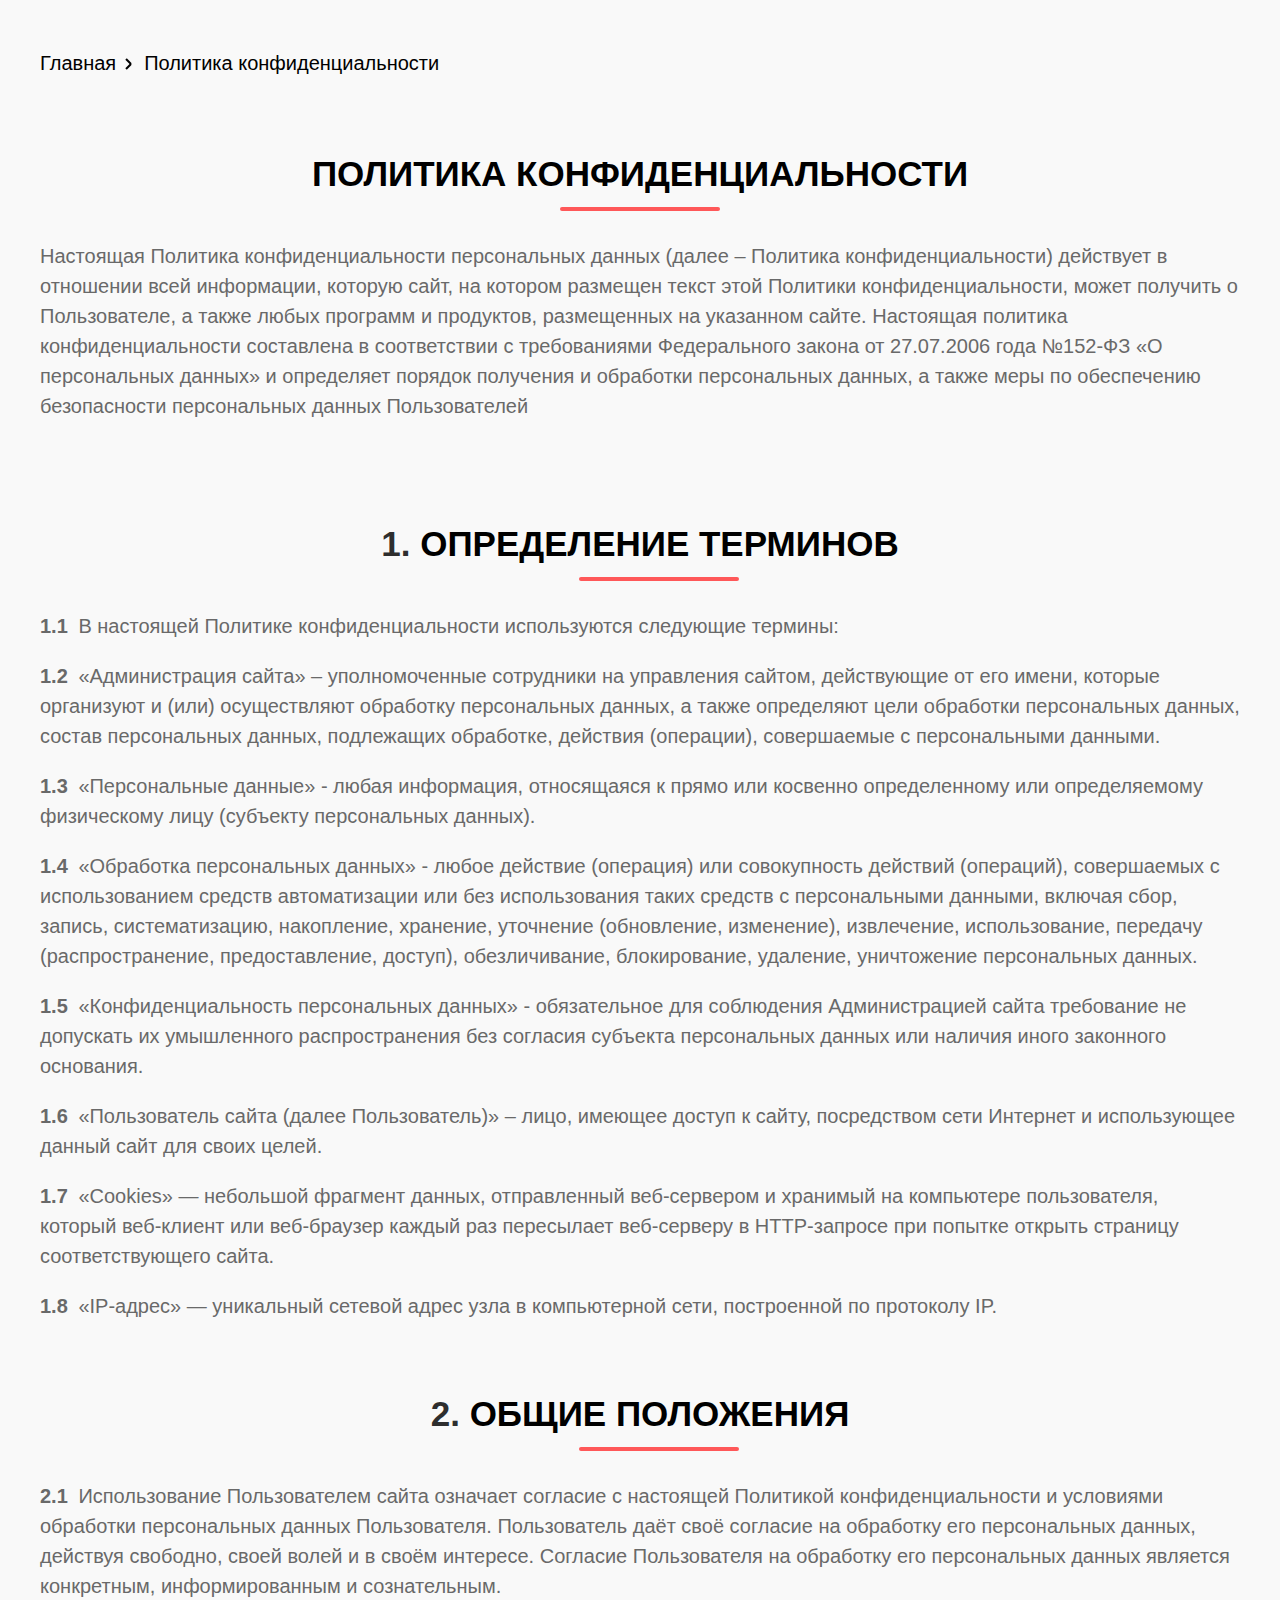
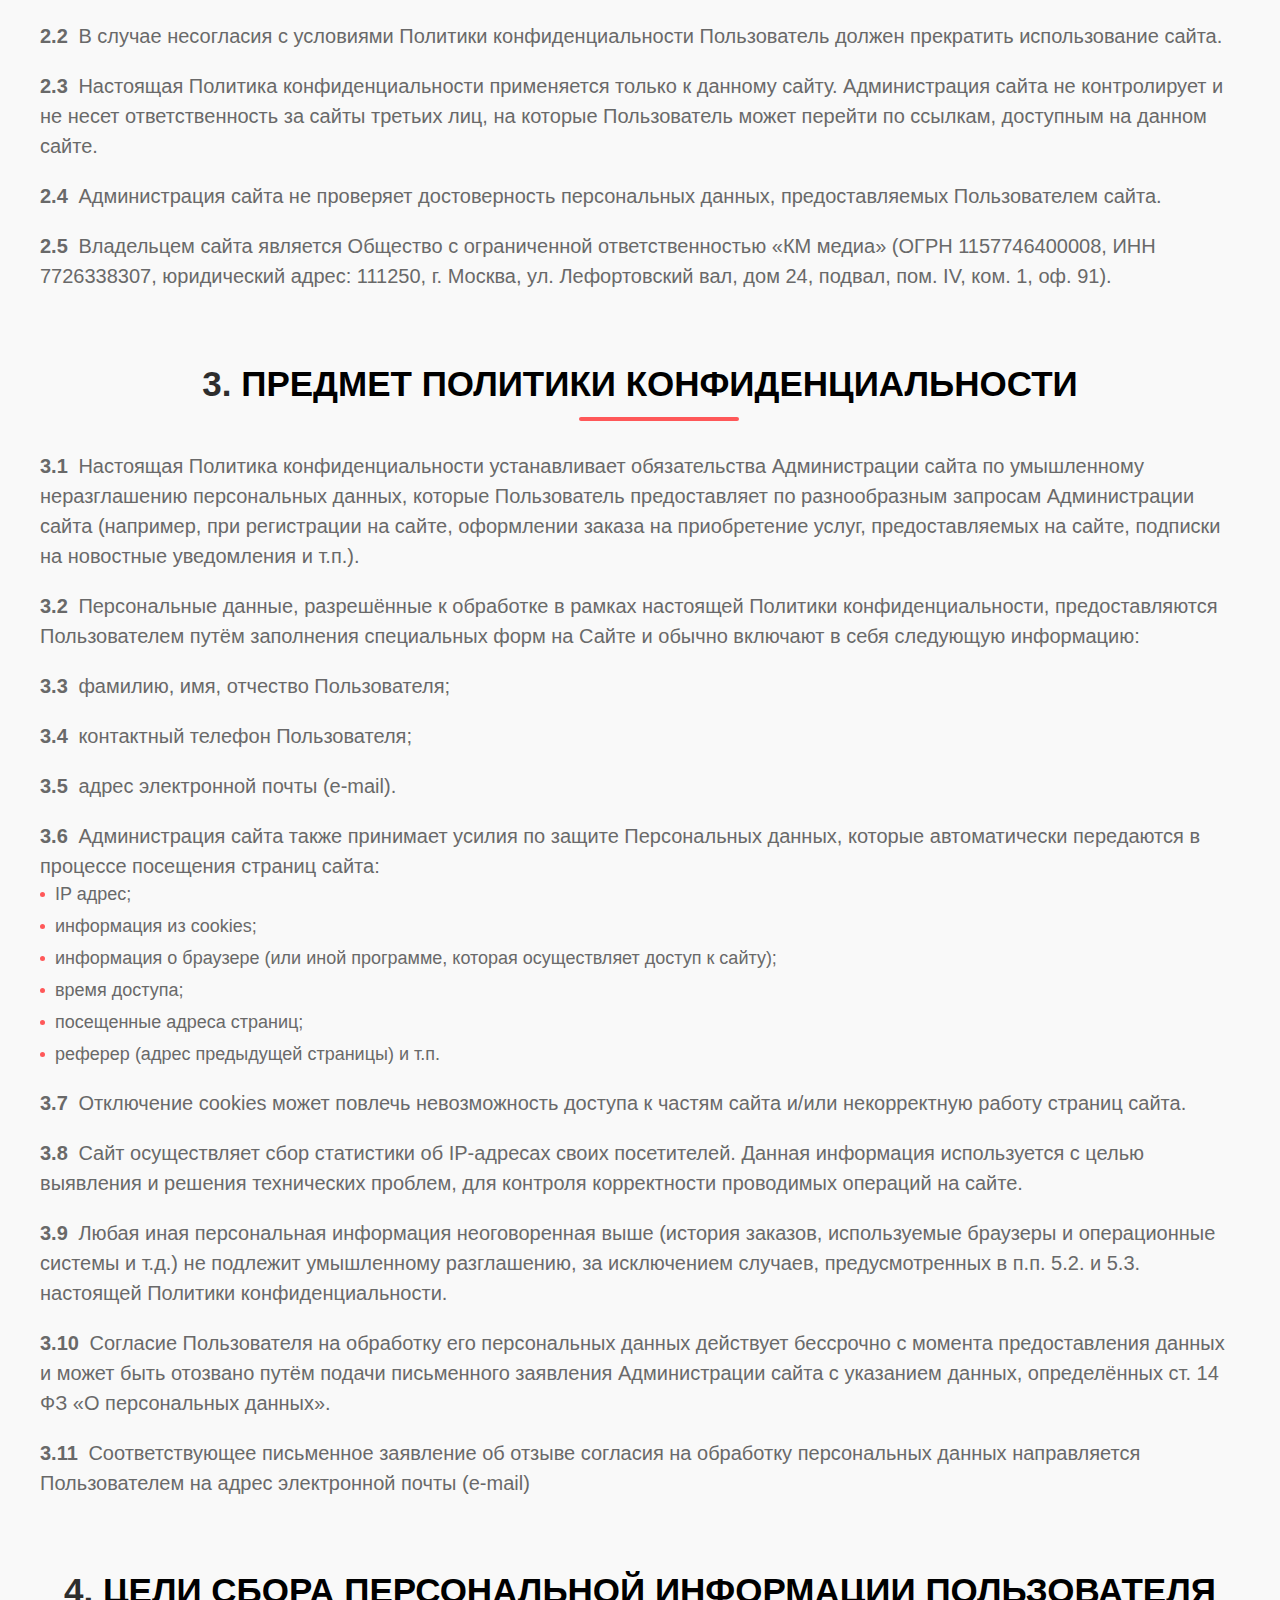
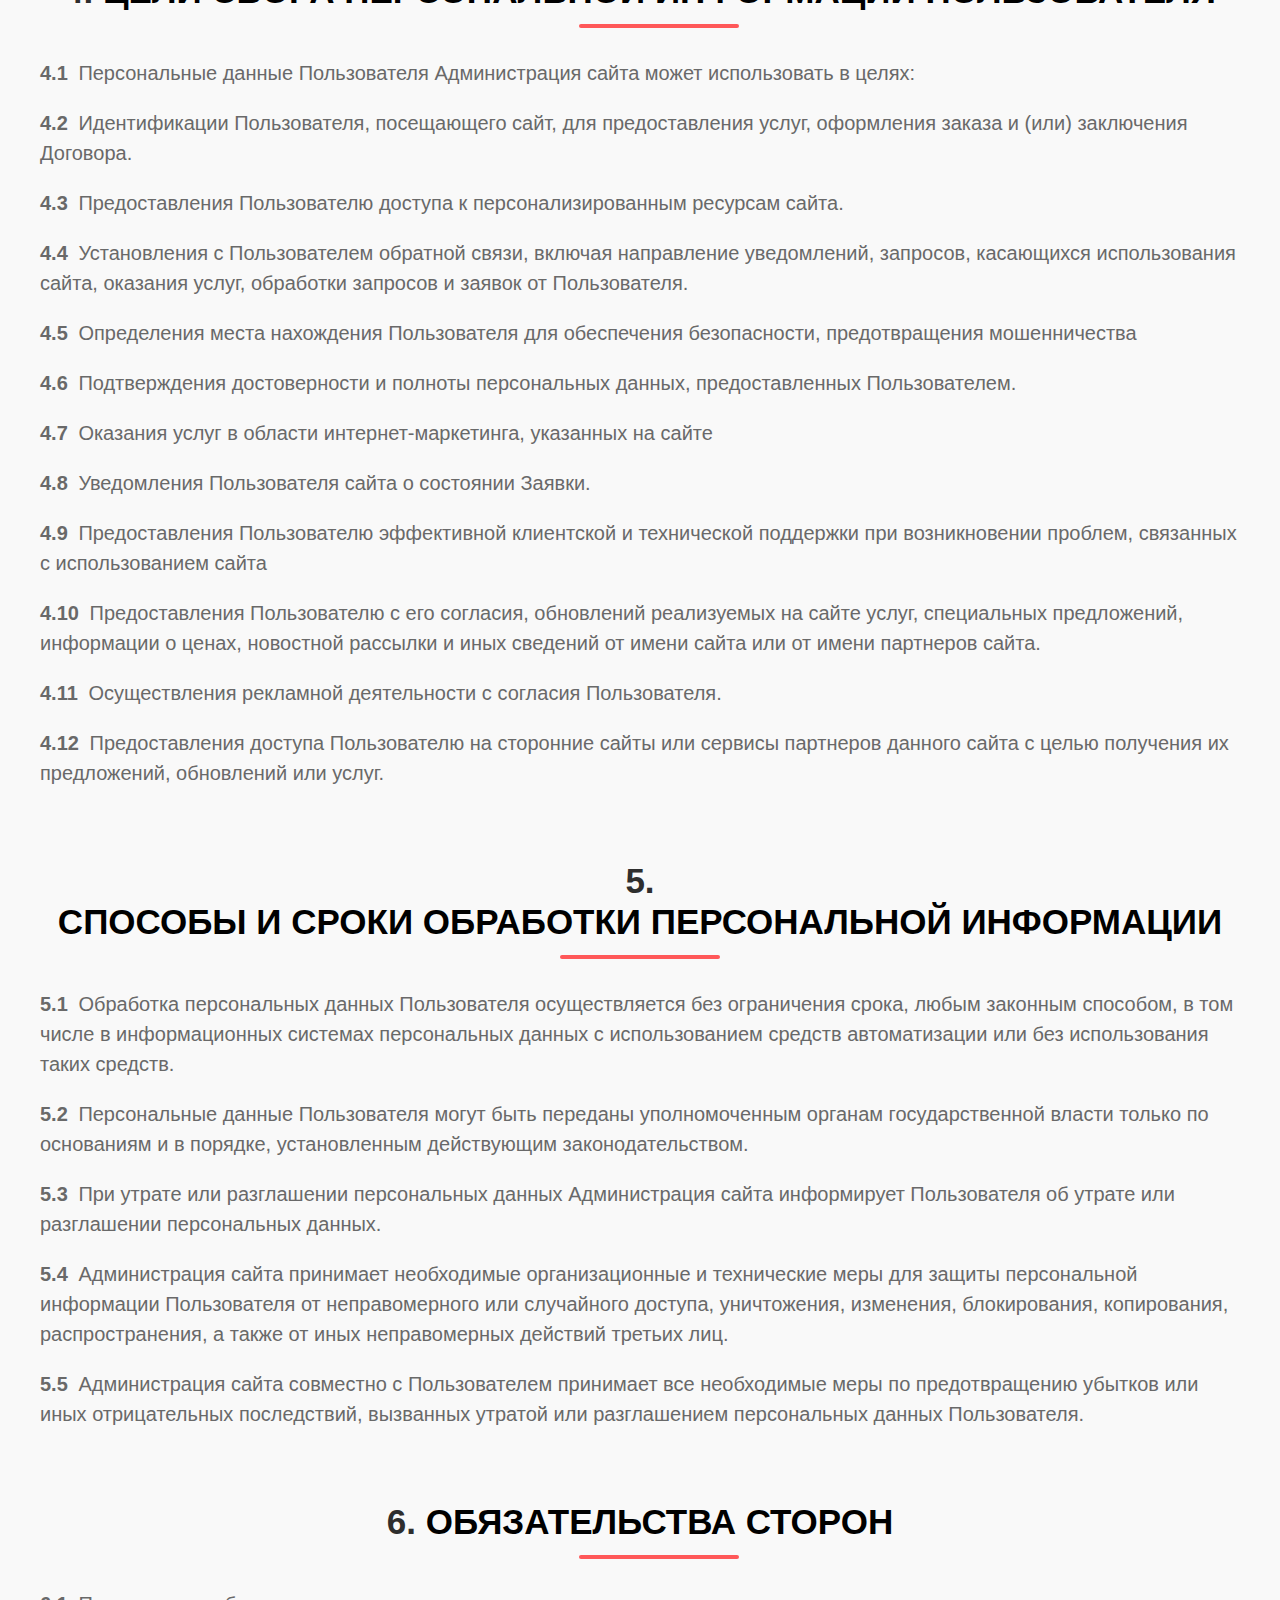
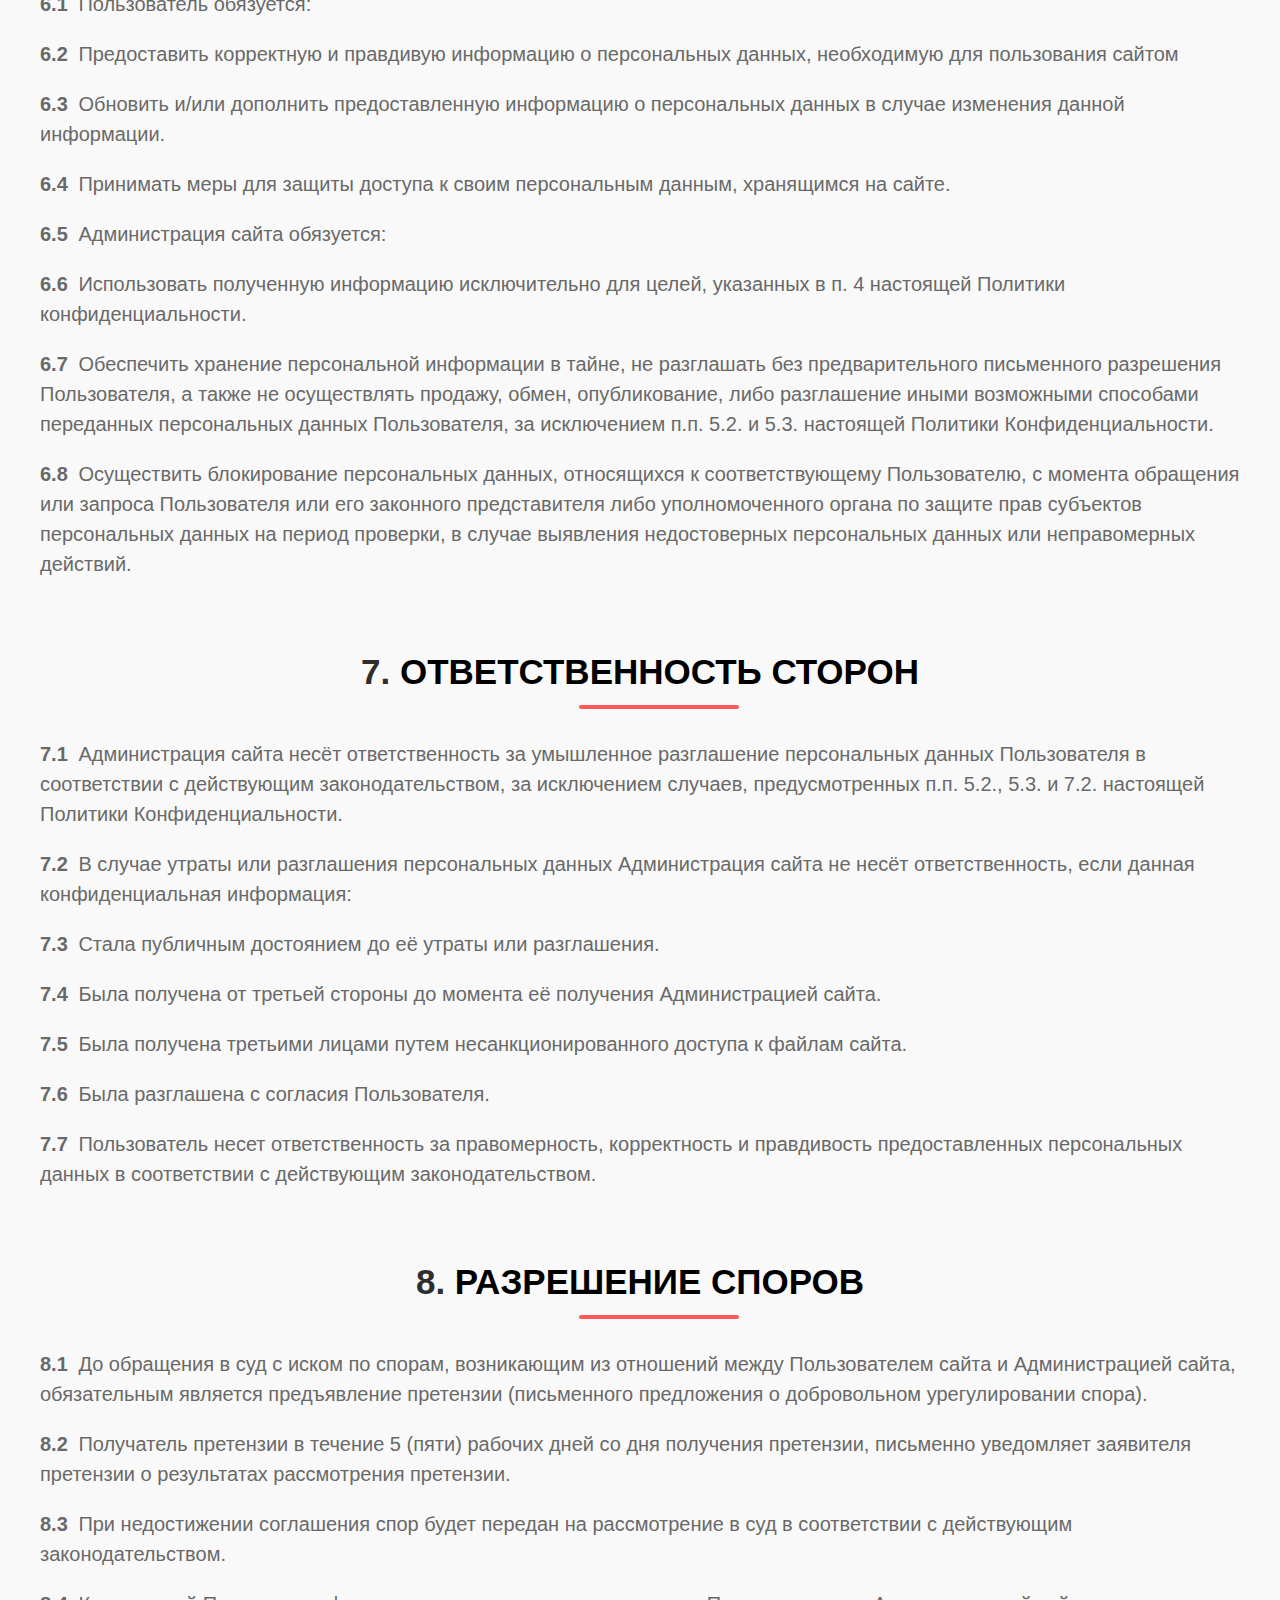
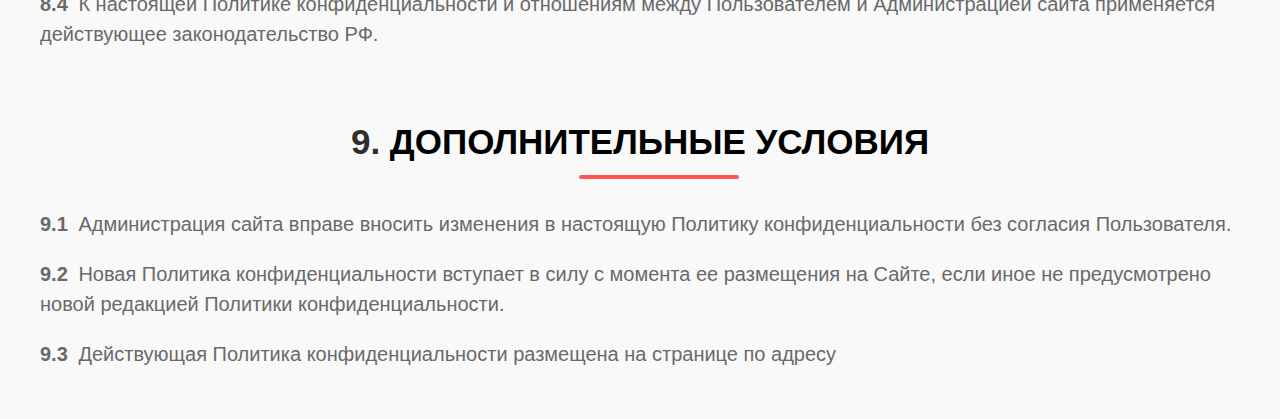
<file: policy.html>
<!DOCTYPE html>
<html lang="ru">
  <head>
    <meta charset="UTF-8" />
    <meta name="viewport" content="width=device-width, initial-scale=1.0" />

    <link rel="stylesheet" href="css/reset.css" />
    <link rel="stylesheet" href="css/style.css" />
    <title>Политика конфиденциальности</title>
  </head>

  <body>
    <div class="privacy">
      <div class="container">
        <nav class="privacy-nav">
          <ul class="privacy-nav__list">
            <li class="privacy-nav__item">
              <a
                class="privacy-nav__link"
                href="index.html"
                aria-label="Вернуться на главную страницу"
                >Главная</a
              >
            </li>
            <li class="privacy-nav__item">
              <a class="disabled">Политика конфиденциальности</a>
            </li>
          </ul>
        </nav>

        <div class="privacy__container">
          <h1 class="privacy__heading">ПОЛИТИКА КОНФИДЕНЦИАЛЬНОСТИ</h1>
          <p class="privacy__text">
            Настоящая Политика конфиденциальности персональных данных (далее –
            Политика конфиденциальности) действует в отношении всей информации,
            которую сайт, на котором размещен текст этой Политики
            конфиденциальности, может получить о Пользователе, а также любых
            программ и продуктов, размещенных на указанном сайте. Настоящая
            политика конфиденциальности составлена в соответствии с требованиями
            Федерального закона от 27.07.2006 года №152-ФЗ «О персональных
            данных» и определяет порядок получения и обработки персональных
            данных, а также меры по обеспечению безопасности персональных данных
            Пользователей
          </p>
        </div>

        <ol class="privacy__list-wrapper">
          <li class="privacy__items-wrapper">
            <h2 class="privacy__heading">ОПРЕДЕЛЕНИЕ ТЕРМИНОВ</h2>
            <ol class="privacy__list">
              <li class="privacy__item">
                В настоящей Политике конфиденциальности используются следующие
                термины:
              </li>
              <li class="privacy__item">
                «Администрация сайта» – уполномоченные сотрудники на управления
                сайтом, действующие от его имени, которые организуют и (или)
                осуществляют обработку персональных данных, а также определяют
                цели обработки персональных данных, состав персональных данных,
                подлежащих обработке, действия (операции), совершаемые с
                персональными данными.
              </li>
              <li class="privacy__item">
                «Персональные данные» - любая информация, относящаяся к прямо
                или косвенно определенному или определяемому физическому лицу
                (субъекту персональных данных).
              </li>
              <li class="privacy__item">
                «Обработка персональных данных» - любое действие (операция) или
                совокупность действий (операций), совершаемых с использованием
                средств автоматизации или без использования таких средств с
                персональными данными, включая сбор, запись, систематизацию,
                накопление, хранение, уточнение (обновление, изменение),
                извлечение, использование, передачу (распространение,
                предоставление, доступ), обезличивание, блокирование, удаление,
                уничтожение персональных данных.
              </li>
              <li class="privacy__item">
                «Конфиденциальность персональных данных» - обязательное для
                соблюдения Администрацией сайта требование не допускать их
                умышленного распространения без согласия субъекта персональных
                данных или наличия иного законного основания.
              </li>
              <li class="privacy__item">
                «Пользователь сайта (далее Пользователь)» – лицо, имеющее доступ
                к сайту, посредством сети Интернет и использующее данный сайт
                для своих целей.
              </li>
              <li class="privacy__item">
                «Cookies» — небольшой фрагмент данных, отправленный веб-сервером
                и хранимый на компьютере пользователя, который веб-клиент или
                веб-браузер каждый раз пересылает веб-серверу в HTTP-запросе при
                попытке открыть страницу соответствующего сайта.
              </li>
              <li class="privacy__item">
                «IP-адрес» — уникальный сетевой адрес узла в компьютерной сети,
                построенной по протоколу IP.
              </li>
            </ol>
          </li>

          <li class="privacy__items-wrapper">
            <h2 class="privacy__heading">ОБЩИЕ ПОЛОЖЕНИЯ</h2>
            <ol class="privacy__list">
              <li class="privacy__item">
                Использование Пользователем сайта означает согласие с настоящей
                Политикой конфиденциальности и условиями обработки персональных
                данных Пользователя. Пользователь даёт своё согласие на
                обработку его персональных данных, действуя свободно, своей
                волей и в своём интересе. Согласие Пользователя на обработку его
                персональных данных является конкретным, информированным и
                сознательным.
              </li>
              <li class="privacy__item">
                В случае несогласия с условиями Политики конфиденциальности
                Пользователь должен прекратить использование сайта.
              </li>
              <li class="privacy__item">
                Настоящая Политика конфиденциальности применяется только к
                данному сайту. Администрация сайта не контролирует и не несет
                ответственность за сайты третьих лиц, на которые Пользователь
                может перейти по ссылкам, доступным на данном сайте.
              </li>
              <li class="privacy__item">
                Администрация сайта не проверяет достоверность персональных
                данных, предоставляемых Пользователем сайта.
              </li>
              <li class="privacy__item">
                Владельцем сайта является Общество с ограниченной
                ответственностью «КМ медиа» (ОГРН 1157746400008, ИНН 7726338307,
                юридический адрес: 111250, г. Москва, ул. Лефортовский вал, дом
                24, подвал, пом. IV, ком. 1, оф. 91).
              </li>
            </ol>
          </li>

          <li class="privacy__items-wrapper">
            <h2 class="privacy__heading">
              ПРЕДМЕТ ПОЛИТИКИ КОНФИДЕНЦИАЛЬНОСТИ
            </h2>
            <ol class="privacy__list">
              <li class="privacy__item">
                Настоящая Политика конфиденциальности устанавливает
                обязательства Администрации сайта по умышленному неразглашению
                персональных данных, которые Пользователь предоставляет по
                разнообразным запросам Администрации сайта (например, при
                регистрации на сайте, оформлении заказа на приобретение услуг,
                предоставляемых на сайте, подписки на новостные уведомления и
                т.п.).
              </li>
              <li class="privacy__item">
                Персональные данные, разрешённые к обработке в рамках настоящей
                Политики конфиденциальности, предоставляются Пользователем путём
                заполнения специальных форм на Сайте и обычно включают в себя
                следующую информацию:
              </li>
              <li class="privacy__item">
                фамилию, имя, отчество Пользователя;
              </li>
              <li class="privacy__item">контактный телефон Пользователя;</li>
              <li class="privacy__item">адрес электронной почты (e-mail).</li>
              <li class="privacy__item">
                Администрация сайта также принимает усилия по защите
                Персональных данных, которые автоматически передаются в процессе
                посещения страниц сайта:
                <ul class="privacy__item-list">
                  <li class="privacy__item-item">IP адрес;</li>
                  <li class="privacy__item-item">информация из cookies;</li>
                  <li class="privacy__item-item">
                    информация о браузере (или иной программе, которая
                    осуществляет доступ к сайту);
                  </li>
                  <li class="privacy__item-item">время доступа;</li>
                  <li class="privacy__item-item">посещенные адреса страниц;</li>
                  <li class="privacy__item-item">
                    реферер (адрес предыдущей страницы) и т.п.
                  </li>
                </ul>
              </li>
              <li class="privacy__item">
                Отключение cookies может повлечь невозможность доступа к частям
                сайта и/или некорректную работу страниц сайта.
              </li>
              <li class="privacy__item">
                Сайт осуществляет сбор статистики об IP-адресах своих
                посетителей. Данная информация используется с целью выявления и
                решения технических проблем, для контроля корректности
                проводимых операций на сайте.
              </li>
              <li class="privacy__item">
                Любая иная персональная информация неоговоренная выше (история
                заказов, используемые браузеры и операционные системы и т.д.) не
                подлежит умышленному разглашению, за исключением случаев,
                предусмотренных в п.п. 5.2. и 5.3. настоящей Политики
                конфиденциальности.
              </li>
              <li class="privacy__item">
                Согласие Пользователя на обработку его персональных данных
                действует бессрочно с момента предоставления данных и может быть
                отозвано путём подачи письменного заявления Администрации сайта
                с указанием данных, определённых ст. 14 ФЗ «О персональных
                данных».
              </li>
              <li class="privacy__item">
                Соответствующее письменное заявление об отзыве согласия на
                обработку персональных данных направляется Пользователем на
                адрес электронной почты (e-mail)
              </li>
            </ol>
          </li>

          <li class="privacy__items-wrapper">
            <h2 class="privacy__heading">
              ЦЕЛИ СБОРА ПЕРСОНАЛЬНОЙ ИНФОРМАЦИИ ПОЛЬЗОВАТЕЛЯ
            </h2>
            <ol class="privacy__list">
              <li class="privacy__item">
                Персональные данные Пользователя Администрация сайта может
                использовать в целях:
              </li>
              <li class="privacy__item">
                Идентификации Пользователя, посещающего сайт, для предоставления
                услуг, оформления заказа и (или) заключения Договора.
              </li>
              <li class="privacy__item">
                Предоставления Пользователю доступа к персонализированным
                ресурсам сайта.
              </li>
              <li class="privacy__item">
                Установления с Пользователем обратной связи, включая направление
                уведомлений, запросов, касающихся использования сайта, оказания
                услуг, обработки запросов и заявок от Пользователя.
              </li>
              <li class="privacy__item">
                Определения места нахождения Пользователя для обеспечения
                безопасности, предотвращения мошенничества
              </li>
              <li class="privacy__item">
                Подтверждения достоверности и полноты персональных данных,
                предоставленных Пользователем.
              </li>
              <li class="privacy__item">
                Оказания услуг в области интернет-маркетинга, указанных на сайте
              </li>
              <li class="privacy__item">
                Уведомления Пользователя сайта о состоянии Заявки.
              </li>
              <li class="privacy__item">
                Предоставления Пользователю эффективной клиентской и технической
                поддержки при возникновении проблем, связанных с использованием
                сайта
              </li>
              <li class="privacy__item">
                Предоставления Пользователю с его согласия, обновлений
                реализуемых на сайте услуг, специальных предложений, информации
                о ценах, новостной рассылки и иных сведений от имени сайта или
                от имени партнеров сайта.
              </li>
              <li class="privacy__item">
                Осуществления рекламной деятельности с согласия Пользователя.
              </li>
              <li class="privacy__item">
                Предоставления доступа Пользователю на сторонние сайты или
                сервисы партнеров данного сайта с целью получения их
                предложений, обновлений или услуг.
              </li>
            </ol>
          </li>

          <li class="privacy__items-wrapper">
            <h2 class="privacy__heading">
              СПОСОБЫ И СРОКИ ОБРАБОТКИ ПЕРСОНАЛЬНОЙ ИНФОРМАЦИИ
            </h2>
            <ol class="privacy__list">
              <li class="privacy__item">
                Обработка персональных данных Пользователя осуществляется без
                ограничения срока, любым законным способом, в том числе в
                информационных системах персональных данных с использованием
                средств автоматизации или без использования таких средств.
              </li>
              <li class="privacy__item">
                Персональные данные Пользователя могут быть переданы
                уполномоченным органам государственной власти только по
                основаниям и в порядке, установленным действующим
                законодательством.
              </li>
              <li class="privacy__item">
                При утрате или разглашении персональных данных Администрация
                сайта информирует Пользователя об утрате или разглашении
                персональных данных.
              </li>
              <li class="privacy__item">
                Администрация сайта принимает необходимые организационные и
                технические меры для защиты персональной информации Пользователя
                от неправомерного или случайного доступа, уничтожения,
                изменения, блокирования, копирования, распространения, а также
                от иных неправомерных действий третьих лиц.
              </li>
              <li class="privacy__item">
                Администрация сайта совместно с Пользователем принимает все
                необходимые меры по предотвращению убытков или иных
                отрицательных последствий, вызванных утратой или разглашением
                персональных данных Пользователя.
              </li>
            </ol>
          </li>

          <li class="privacy__items-wrapper">
            <h2 class="privacy__heading">ОБЯЗАТЕЛЬСТВА СТОРОН</h2>
            <ol class="privacy__list">
              <li class="privacy__item">Пользователь обязуется:</li>
              <li class="privacy__item">
                Предоставить корректную и правдивую информацию о персональных
                данных, необходимую для пользования сайтом
              </li>
              <li class="privacy__item">
                Обновить и/или дополнить предоставленную информацию о
                персональных данных в случае изменения данной информации.
              </li>
              <li class="privacy__item">
                Принимать меры для защиты доступа к своим персональным данным,
                хранящимся на сайте.
              </li>
              <li class="privacy__item">Администрация сайта обязуется:</li>
              <li class="privacy__item">
                Использовать полученную информацию исключительно для целей,
                указанных в п. 4 настоящей Политики конфиденциальности.
              </li>
              <li class="privacy__item">
                Обеспечить хранение персональной информации в тайне, не
                разглашать без предварительного письменного разрешения
                Пользователя, а также не осуществлять продажу, обмен,
                опубликование, либо разглашение иными возможными способами
                переданных персональных данных Пользователя, за исключением п.п.
                5.2. и 5.3. настоящей Политики Конфиденциальности.
              </li>
              <li class="privacy__item">
                Осуществить блокирование персональных данных, относящихся к
                соответствующему Пользователю, с момента обращения или запроса
                Пользователя или его законного представителя либо
                уполномоченного органа по защите прав субъектов персональных
                данных на период проверки, в случае выявления недостоверных
                персональных данных или неправомерных действий.
              </li>
            </ol>
          </li>

          <li class="privacy__items-wrapper">
            <h2 class="privacy__heading">ОТВЕТСТВЕННОСТЬ СТОРОН</h2>
            <ol class="privacy__list">
              <li class="privacy__item">
                Администрация сайта несёт ответственность за умышленное
                разглашение персональных данных Пользователя в соответствии с
                действующим законодательством, за исключением случаев,
                предусмотренных п.п. 5.2., 5.3. и 7.2. настоящей Политики
                Конфиденциальности.
              </li>
              <li class="privacy__item">
                В случае утраты или разглашения персональных данных
                Администрация сайта не несёт ответственность, если данная
                конфиденциальная информация:
              </li>
              <li class="privacy__item">
                Стала публичным достоянием до её утраты или разглашения.
              </li>
              <li class="privacy__item">
                Была получена от третьей стороны до момента её получения
                Администрацией сайта.
              </li>
              <li class="privacy__item">
                Была получена третьими лицами путем несанкционированного доступа
                к файлам сайта.
              </li>
              <li class="privacy__item">
                Была разглашена с согласия Пользователя.
              </li>
              <li class="privacy__item">
                Пользователь несет ответственность за правомерность,
                корректность и правдивость предоставленных персональных данных в
                соответствии с действующим законодательством.
              </li>
            </ol>
          </li>

          <li class="privacy__items-wrapper">
            <h2 class="privacy__heading">РАЗРЕШЕНИЕ СПОРОВ</h2>
            <ol class="privacy__list">
              <li class="privacy__item">
                До обращения в суд с иском по спорам, возникающим из отношений
                между Пользователем сайта и Администрацией сайта, обязательным
                является предъявление претензии (письменного предложения о
                добровольном урегулировании спора).
              </li>
              <li class="privacy__item">
                Получатель претензии в течение 5 (пяти) рабочих дней со дня
                получения претензии, письменно уведомляет заявителя претензии о
                результатах рассмотрения претензии.
              </li>
              <li class="privacy__item">
                При недостижении соглашения спор будет передан на рассмотрение в
                суд в соответствии с действующим законодательством.
              </li>
              <li class="privacy__item">
                К настоящей Политике конфиденциальности и отношениям между
                Пользователем и Администрацией сайта применяется действующее
                законодательство РФ.
              </li>
            </ol>
          </li>

          <li class="privacy__items-wrapper">
            <h2 class="privacy__heading">ДОПОЛНИТЕЛЬНЫЕ УСЛОВИЯ</h2>
            <ol class="privacy__list">
              <li class="privacy__item">
                Администрация сайта вправе вносить изменения в настоящую
                Политику конфиденциальности без согласия Пользователя.
              </li>
              <li class="privacy__item">
                Новая Политика конфиденциальности вступает в силу с момента ее
                размещения на Сайте, если иное не предусмотрено новой редакцией
                Политики конфиденциальности.
              </li>
              <li class="privacy__item">
                Действующая Политика конфиденциальности размещена на странице по
                адресу
              </li>
            </ol>
          </li>
        </ol>
      </div>
    </div>
  </body>
</html>
</file>
<file: css/style.css>
html,
body {
  width: 100%;
  height: 100%;
  min-height: 100%;
  scroll-behavior: smooth;
}

body {
  min-width: 320px;
  font-family: "Roboto", sans-serif;
  font-size: 16px;
  font-weight: 300;
  color: #2e2e2e;
  line-height: 1.3;
  cursor: default;
}

.wrapper {
  min-height: 100%;
  display: flex;
  flex-direction: column;
}

body.lock {
  overflow: hidden;
}

main {
  flex: 1 1 auto;
}

.container {
  max-width: 1230px;
  margin: 0 auto;
  padding: 0 15px;
}

h1 {
  font-family: "Roboto", sans-serif;
  font-size: 32px;
  font-weight: 300;
  color: #a3754f;
  line-height: 1.25;
}

h2 {
  font-family: "Roboto", sans-serif;
  font-size: 44px;
  font-weight: 300;
  color: #1b1b1b;
  line-height: 1.25;
}

h3 {
  font-family: "Roboto", sans-serif;
  font-size: 22px;
  font-weight: 400;
  color: #1b1b1b;
  line-height: 1.25;
}

h4 {
  font-family: "Roboto", sans-serif;
  font-size: 20px;
  font-weight: 300;
  color: #b38861;
  line-height: 1.25;
}

a {
  font-family: inherit;
  display: inline-block;
}

a.disabled {
  pointer-events: none;
  cursor: none;
  color: #a3754f;
}

button {
  border: 0;
}

.btn {
  max-width: 280px;
  border-radius: 2px;

  position: relative;

  font-family: inherit;
  font-size: 15px;
  font-weight: 300;
  color: #a3754f;
  text-align: center;
  line-height: 1.4;
  text-transform: uppercase;

  background-color: transparent;
  box-shadow: 0px 2px 6px rgba(90, 90, 90, 0.5);

  cursor: pointer;
}

.btn__span {
  width: 0;
  height: 100%;
  border-radius: 2px;

  position: absolute;
  top: 0;
  right: 0;

  display: inline-block;
  overflow: hidden;

  background-color: #b38861;

  transition: 0.3s;
  transition-property: all;
}

.btn:hover .btn__span {
  width: 100%;
  left: 0;
}

.btn__link {
  width: 100%;
  height: 100%;
  padding: 10px 20px;
  border: 1px solid #b38861;
  border-radius: 2px;

  display: inline-block;

  position: relative;
  z-index: 10;

  font-size: 12px;
  color: #a3754f;

  transition: 0.3s;
  transition-property: color;
}

.btn:hover .btn__link {
  color: #ffffff;
}

.btn-link-fixed {
  position: fixed;
  z-index: 45;
  bottom: 50px;
  right: 20px;
}

.visually-hidden {
  width: 1px;
  height: 1px;
  margin: -1px;
  padding: 0;
  border: 0;

  position: absolute;
  white-space: nowrap;
  clip-path: inset(100%);
  clip: rect(0 0 0 0);
  overflow: hidden;
}

.header {
  width: 100%;
  height: 100%;

  position: absolute;

  background-color: #000000;
}

.header-popup {
  height: 1px;
  min-height: 180px;

  position: static;

  background-color: rgba(0, 0, 0, 1);
}

.header-popup .header__menu {
  display: none;
}

.decorection {
  width: 100%;
  max-width: 156px;
}

.header__body {
  width: 100%;
  padding: 40px 60px 0;

  position: relative;
  z-index: 125;

  display: flex;
  flex-wrap: wrap;
  align-items: center;
  justify-content: space-between;
}

.header__maps {
  width: 155px;
}

.header__navigation {
  display: flex;
  align-items: center;
}

.menu__list {
  width: 320px;

  display: flex;
  flex-wrap: wrap;
  align-items: center;
}

.menu__item {
  margin: 0 20px;
}

.menu__link {
  font-size: 18px;
  color: rgba(255, 255, 255, 0.3);

  transition: 0.3s;
  transition-property: color;
  text-transform: uppercase;
  text-align: center;
}

.menu__link svg {
  width: 18px;
  height: 18px;
  object-fit: contain;
}

.menu__link:hover {
  color: rgba(255, 255, 255, 1);
}

.menu__link-maps .svg-patch {
  transition: 0.3s;
  transition-property: fill;
}

.menu__link-maps:hover .svg-patch {
  fill: rgba(255, 255, 255, 1);
}

.logo__link {
  width: 100px;
  height: auto;
  border-radius: 50%;

  opacity: 0.3;
  transition: 0.3s;
  transition-property: opacity;
}

.logo__link:hover {
  opacity: 1;
}

.burger {
  width: 50px;
  height: 50px;
  padding: 30px;
  border: 1px solid rgba(255, 255, 255, 0.3);

  position: fixed;
  z-index: 126;
  top: 53px;
  right: 20px;

  background-color: rgba(0, 0, 0, 0.7);

  transition: 0.3s;
  transition-property: border;
}

.burger:hover,
.burger:focus-visible {
  border: 1px solid rgba(179, 136, 97, 1);
}

.burger.active {
  border: 1px solid rgb(226, 116, 12);
}

.burger span {
  width: 80%;
  height: 2px;

  position: absolute;
  top: 50%;
  left: 50%;
  transform: translate(-50%, -50%);

  background-color: rgba(255, 255, 255, 0.3);

  transition: 0.3s;
  transition-property: background-color;

  visibility: hidden;
}

.burger span:before,
.burger span:after {
  width: 100%;
  height: 2px;

  content: "";
  position: absolute;
  left: 0;

  background-color: rgba(255, 255, 255, 0.3);

  transition: 0.3s;
  transition-property: all;
  visibility: visible;
}

.burger span:before {
  top: -10px;
}

.burger span:after {
  bottom: -10px;
}

.burger:hover span,
.burger:hover span:before,
.burger:hover span:after {
  background-color: rgba(179, 136, 97, 1);
}

.burger:active span {
  visibility: hidden;
}

.burger.active span:before {
  left: 0;
  top: 50%;
  transform: translateY(-50%);

  background-color: rgba(179, 136, 97, 1);

  visibility: visible;
}

.burger.active span:after {
  left: 0;
  bottom: 50%;

  background-color: rgb(226, 116, 12);

  visibility: visible;
}

.burger.active span:before,
.burger.active span:after {
  animation-name: blinker;
  animation-iteration-count: infinite;
  animation-timing-function: cubic-bezier(1, 0, 0, 1);
  animation-duration: 2s;
}

@keyframes blinker {
  from {
    opacity: 1;
  }

  to {
    opacity: 0;
  }
}

@-webkit-keyframes blinker {
  from {
    opacity: 1;
  }

  to {
    opacity: 0;
  }
}

.header__content {
  width: 100%;
  height: 100vh;
  padding: 40px;

  position: fixed;
  z-index: 125;
  top: -100%;
  left: 0;

  display: flex;
  flex-direction: column;
  align-items: center;
  justify-content: center;

  background-color: rgba(0, 0, 0, 0.9);

  transition: 0.5s;
  transition-property: all;

  overflow: auto;
  visibility: hidden;
}

.header__content.active {
  top: 0;
  visibility: visible;
}

.header__content .menu__list {
  width: auto;
  height: 500px;
  padding: 0 50px;
  margin-bottom: 30px;

  position: relative;
  z-index: 22;

  display: flex;
  flex-wrap: nowrap;
  flex-direction: column;
  overflow: auto;

  scrollbar-width: thin;
  scrollbar-color: rgba(31, 30, 30, 1) rgba(31, 30, 30, 0.3);
}

.header__content .menu__item {
  margin-bottom: 25px;
}

.header__content .menu__item:last-child {
  margin-bottom: 0;
}

.header__content .menu__link {
  font-size: 36px;
}

.popup-menu__container {
  width: 100%;
  height: 100vh;
  min-height: 500px;

  position: absolute;
  top: 0;
  left: 0;

  background-color: #000000;
}

.popup-img {
  width: 100%;
  height: 100%;

  position: absolute;
  top: 0;
  left: 0;

  background-size: cover;
  background-position: 50% 50%;
  background-repeat: no-repeat;
  opacity: 0;

  transition: 1s;
  transition-property: opacity;
}

.popup-img--active {
  opacity: 1;
}

.header-performance {
  width: 100%;
  min-height: 100vh;
  padding: 150px 20px;

  display: flex;
  flex-direction: column;
  align-items: center;
  justify-content: center;

  position: relative;

  background-size: cover;
  background-repeat: no-repeat;
  background-position: 50% 50%;
}

.header-performance__container {
  display: flex;
  flex-direction: column;
  align-items: center;
  justify-content: center;
  flex: 1 1 auto;
}

.header-performance__title {
  margin-bottom: 50px;
}

.header-performance__subtitle {
  margin-bottom: 20px;

  font-size: 80px;
  color: #ffffff;
}

.header-performance__info-btn {
  position: absolute;
  bottom: 50px;
  left: 20px;

  display: flex;
  justify-content: space-between;
}

.demo a {
  position: absolute;
  bottom: 50px;
  left: 50%;
  transform: translateX(-50%);
  z-index: 2;
  display: inline-block;
  color: rgba(255, 255, 255, 0.7);
  font: normal 400 30px/1 "Josefin Sans", sans-serif;
  letter-spacing: 0.1em;
  text-decoration: none;
  transition: opacity 0.3s;
}

.demo a:hover {
  opacity: 0.5;
}

#section06 a {
  padding-top: 70px;
}

#section06 a span {
  width: 24px;
  height: 24px;
  margin-left: -12px;
  border-left: 1px solid #fff;
  border-bottom: 1px solid #fff;

  position: absolute;
  top: 0;
  left: 50%;
  transform: rotateZ(-45deg);

  animation: sdb06 1.5s infinite;
}

@keyframes sdb06 {
  0% {
    -webkit-transform: rotateY(0) rotateZ(-45deg) translate(0, 0);
    transform: rotateY(0) rotateZ(-45deg) translate(0, 0);
    opacity: 0;
  }

  50% {
    opacity: 1;
  }

  100% {
    -webkit-transform: rotateY(720deg) rotateZ(-45deg) translate(-20px, 20px);
    transform: rotateY(720deg) rotateZ(-45deg) translate(-20px, 20px);
    opacity: 0;
  }
}

.our-strength {
  margin-bottom: 70px;
  padding-top: 50px;
}

.title {
  margin-bottom: 60px;
}

.our-strength__text {
  margin-bottom: 60px;

  font-size: 22px;
  line-height: 1.8;
}

.shops__images-slider .slick-track {
  height: 100%;

  display: flex;
}

.shops__images-slider .slick-list {
  height: 100%;
}

.shops__images-slider .slick-slide {
  height: auto;
  min-height: 620px;
}

.shops-slider {
  display: flex;
  justify-content: center;
}

.shops__images-slider {
  width: 100%;
  max-width: 50%;
}

.shops__images-slider img {
  width: 100%;
  height: 100%;

  object-fit: cover;
}

.shops__info-slider {
  width: 100%;
  max-width: 50%;
  padding: 120px 10px 100px 100px;

  background-color: #1b1b1b;

  color: #ffffff;
}

.shop__maps {
  display: inline-block;

  margin-bottom: 40px;

  font-size: 14px;
  color: #b38861;
  line-height: 1.4;
}

.shops__title {
  margin-bottom: 40px;

  color: #ffffff;
}

.network__item .shops__title {
  margin-bottom: 0;
  flex: 1 1 auto;
  margin-bottom: 20px;
}

.shops__title span {
  display: block;
}

.shops__info {
  margin-bottom: 40px;
}

.shops__info span {
  display: block;
  margin-bottom: 15px;
}

.shops__info a {
  font-size: 27px;
  color: rgba(255, 255, 255, 0.7);

  transition: 0.3s;
  transition-property: color;
}

.shops__info a:hover {
  color: rgba(255, 255, 255, 1);
}

.shops .slick-btn {
  padding: 0;

  position: absolute;
  z-index: 20;

  background-color: transparent;

  font-size: 25px;
  color: rgba(255, 255, 255, 0.3);
  text-align: left;

  cursor: pointer;
  transition: 0.3s;
  transition-property: color;
}

.shops .slick-btn:hover {
  color: rgba(255, 255, 255, 1);
}

.shops .slick-prev {
  bottom: 50px;
}

.shops .slick-next {
  bottom: 20px;
}

.price {
  margin-bottom: 70px;

  font-weight: 100;
}

.price__title {
  margin-bottom: 40px;
}

.table {
  width: 100%;
  margin-bottom: 20px;
  border: none;
}

.table thead th {
  padding: 15px 25px;
  border: none;

  vertical-align: middle;

  font-size: 22px;
  font-weight: 300;
  color: #b38861;
  text-align: right;

  background-color: rgba(170, 170, 170, 0.1);
}

.table thead tr th:first-child {
  border-radius: 8px 0 0 8px;

  text-align: left;
}

.table thead tr th:last-child {
  border-radius: 0 8px 8px 0;
}

.table tbody td {
  padding: 15px 25px;
  border: none;

  vertical-align: middle;

  font-size: 22px;
  text-align: right;
}

.table tbody tr:nth-child(even) {
  background-color: rgba(170, 170, 170, 0.1);
}

.table tbody tr td:first-child {
  border-radius: 8px 0 0 8px;

  text-align: left;
}

.table tbody td {
  font-weight: 300;

  transition: 0.3s;
  transition-property: color;
}

.table tbody tr:hover {
  color: #b38861;
}

.table tbody tr td:last-child {
  border-radius: 0 8px 8px 0;
}

.barbers-home {
  padding: 60px 100px 0px;

  background-color: #f7f2ee;
}

.top-row {
  margin-bottom: 20px;

  display: flex;
  align-items: center;
  justify-content: space-between;
}

.top-row .btn__link {
  border: 1px solid rgba(0, 0, 0, 0.7);

  color: rgba(0, 0, 0, 1);
}

.top-row .btn__span {
  background-color: rgba(0, 0, 0, 0.7);
}

.barbers-home .slick-initialized .slick-slide {
  display: flex;
  align-items: flex-end;
}

.barbers-slider .slick-track {
  display: flex;
  align-items: flex-end;
}

.barbers-slider__column {
  display: flex;
  align-items: center;
  justify-content: center;
}

.barbers-slider__info {
  width: 40%;
  padding: 20px 10px 40px;
}

.barbers-slider__heading {
  margin-bottom: 5px;
}

.barbers-slider__subheading {
  margin-bottom: 20px;

  font-size: 40px;
  font-weight: 400;
}

.barbers-slider__text {
  margin-bottom: 20px;

  font-size: 18px;
  line-height: 1.5;
}

.barbers-slider__address span {
  display: block;

  font-size: 16px;
  font-weight: 300;
  color: rgba(0, 0, 0, 0.7);
}

.barbers-slider__images {
  width: 50%;
}

.barbers-home__box-images img {
  width: 100%;
  max-width: 600px;
  height: 550px;

  object-fit: contain;
}

.barbers-btn__inner {
  display: flex;
  justify-content: space-between;
}

.barbers-btn__inner .btn {
  max-width: 200px;
}

.barbers-slider__column {
  position: relative;
}

.barbers-home .slick-arrow {
  width: 50px;
  height: 50px;
  border-radius: 50%;

  position: absolute;
  z-index: 2;
  top: 50%;
  transform: translateY(-50%);

  font-size: 0;

  background-color: rgba(179, 136, 97, 0.3);
  cursor: pointer;
  transition: 0.3s;
  transition-property: background-color;
}

.barbers-home .slick-arrow:hover {
  background-color: rgba(179, 136, 97, 0.5);
}

.barbers-home .slick-arrow:active {
  background-color: rgba(179, 136, 97, 0.8);
}

.barbers-home .slick-prev {
  left: -30px;

  display: flex;
  align-items: center;
  justify-content: center;
}

.barbers-home .slick-next {
  right: -30px;

  display: flex;
  align-items: center;
  justify-content: center;
}

.barbers-home .slick-prev:before,
.barbers-home .slick-prev:after {
  width: 20px;
  height: 2px;

  content: "";
  position: absolute;
  background-color: rgba(0, 0, 0, 0.5);
}

.barbers-home .slick-prev:before {
  transform: rotate(45deg);
  transform-origin: left;
}

.barbers-home .slick-prev::after {
  transform: rotate(-45deg);
  transform-origin: left;
}

.barbers-home .slick-next:before,
.barbers-home .slick-next:after {
  width: 20px;
  height: 2px;

  content: "";
  position: absolute;
  background-color: rgba(0, 0, 0, 0.5);
}

.barbers-home .slick-next:before {
  transform: rotate(45deg);
  transform-origin: right;
}

.barbers-home .slick-next::after {
  transform: rotate(-45deg);
  transform-origin: right;
}

.market-home {
  margin-bottom: 70px;
  padding: 50px 0;
}

.market-home__cell {
  padding: 20px 10px;

  text-align: center;
}

.market-home__body {
  display: flex;
  justify-content: center;
}

.market-home__column {
  max-width: 480px;
  padding: 10px;
  border: 2px solid rgba(179, 136, 97, 0.1);
  border-radius: 5px;

  box-shadow: 0px 2px 10px rgba(170, 170, 170, 0.3);
  transition: 0.3s;
  transition-property: box-shadow;
}

.market-home__column:hover {
  box-shadow: 0px 2px 10px rgba(170, 170, 170, 0.5);
}

.market-home__images {
  width: 100%;
  max-width: 437px;
  margin-bottom: 30px;

  display: flex;
  align-items: flex-end;
  justify-content: center;
}

.home__column {
  overflow: hidden;
}

.home__column img {
  display: block;

  transition: 0.5s;
  transition-property: transform;
  will-change: transform;
}

.home__column:hover img {
  transform: scale(1.1);
}

.market-home__images img {
  width: 100%;
  height: 250px;

  object-fit: contain;
}

.market-home__title {
  margin-bottom: 40px;
}

.market-home__title b {
  color: rgba(0, 0, 0, 1);

  transition: 0.3s;
  transition-property: color;
}

.market-home__title b:hover {
  color: rgba(179, 136, 97, 1);
}

.market-home__text {
  margin-bottom: 20px;

  font-size: 20px;
  line-height: 1.5;
}

.market-home__price {
  font-size: 30px;
  font-weight: 400;
  color: #a3754f;
}

.market-home__info {
  width: 100%;
  max-width: 600px;
  min-width: 300px;
  margin-left: 80px;
  padding: 20px;
}

.market-home__list {
  margin-bottom: 30px;
}

.market-home__list:last-child {
  margin-bottom: 0;
}

.market-home__item {
  margin-bottom: 5px;

  font-size: 20px;
}

.market-home__item:last-child {
  margin-bottom: 0;
}

.market-home__link {
  font-size: 20px;
  font-weight: 300;
  color: #b38861;
}

.market-home__phone {
  font-size: 20px;
  color: #1b1b1b;

  transition: 0.3s;
  transition-property: color;
}

.market-home__phone:hover {
  color: #b38861;
}

.slick-slide {
  height: auto;

  display: flex;
}

.market-home .top-row {
  margin-bottom: 50px;
}

.market-home .slick-arrow {
  width: 40px;
  height: 40px;

  position: relative;
  top: 50%;
  transform: translateY(-50%);
  z-index: 5;

  font-size: 0;

  background-color: transparent;
  cursor: pointer;
  transition: 0.3s;
}

.market-home .slick-prev {
  position: absolute;
  left: -15px;

  display: flex;
  align-items: center;
  justify-content: center;

  transition: 0.3s;
  transition-property: left;
}

.market-home .slick-prev:active {
  left: -20px;
}

.market-home .slick-prev:before,
.market-home .slick-prev:after {
  width: 15px;
  height: 1px;

  content: "";
  position: absolute;

  background-color: #000000;

  transition: 0.3s;
  transition-property: background-color;
}

.market-home .slick-prev:hover:before,
.market-home .slick-prev:hover:after {
  background-color: rgba(0, 0, 0, 0.7);
}

.market-home .slick-prev:before {
  transform: rotate(45deg);
  transform-origin: left;
}

.market-home .slick-prev:after {
  transform: rotate(-45deg);
  transform-origin: left;
}

.market-home .slick-next {
  position: absolute;
  right: -15px;

  display: flex;
  align-items: center;
  justify-content: center;
}

.market-home .slick-next:active {
  right: -20px;
}

.market-home .slick-next:before,
.market-home .slick-next:after {
  width: 15px;
  height: 1px;

  content: "";
  position: absolute;

  background-color: #000000;

  transition: 0.3s;
  transition-property: background-color;
}

.market-home .slick-next:hover:before,
.market-home .slick-next:hover:after {
  background-color: rgba(0, 0, 0, 0.7);
}

.market-home .slick-next:before {
  transform: rotate(45deg);
  transform-origin: right;
}

.market-home .slick-next:after {
  transform: rotate(-45deg);
  transform-origin: right;
}

.blog-home {
  padding: 100px 0 70px;

  background-color: #f7f2ee;
}

.blog {
  padding: 100px 0 70px;

  background-color: #f5f5f5;
}

.blog .top-row {
  margin-bottom: 50px;
}

.blog-body {
  width: 100%;
  max-width: 940px;
  margin: auto;

  display: flex;
  flex-wrap: wrap;
  justify-content: space-between;
}

.blog-body__row {
  margin-bottom: 40px;

  display: flex;
  flex-wrap: wrap;
  justify-content: space-between;
}

.blog-body__row:last-child {
  margin-bottom: 0;
}

.blog-column:first-child {
  width: 100%;
  max-width: 940px;
}

.blog-column:first-child .blog-item__info {
  margin-bottom: 0;
  padding-bottom: 0;
}

.blog-column {
  width: 100%;
  max-width: 450px;
  padding: 0 10px 30px;
}

.blog-item {
  height: 100%;
  padding-bottom: 20px;
  border: 1px solid rgba(170, 170, 170, 0.5);

  display: flex;
  flex-direction: column;

  background-color: #ffffff;
}

.blog-item__images-first {
  width: 100%;
  max-width: 940px;

  display: block;
  overflow: hidden;
  filter: grayscale(1);
}

.blog-item__images-first img {
  width: 100%;
  max-height: 600px;

  display: block;
  object-fit: cover;
}

.blog-item .blog-item__images-first img {
  transition: 0.5s;
  transition-property: transform;
}

.blog-item:hover .blog-item__images-first img {
  transform: scale(1.1);
}

.blog-item .blog-item__images img {
  transition: 0.5s;
  transition-property: transform;
}

.blog-item:hover .blog-item__images img {
  transform: scale(1.1);
}

.blog-item__images {
  width: 100%;
  height: 300px;

  display: block;
  overflow: hidden;
  filter: grayscale(1);
}

.blog-item__images img {
  width: 100%;
  height: 100%;

  display: block;
  object-fit: cover;
}

.blog-item__images a {
  display: block;
}

.blog-item__info {
  padding: 20px;
  margin-bottom: 15px;
  padding-bottom: 0;

  flex: 1 1 auto;
}

.blog-item__info .blog-author {
  padding: 0;
}

.blog-item__info > * {
  margin-bottom: 20px;
}

.blog-item__info > *:last-child {
  margin-bottom: 0px;
}

.blog-item__title a {
  color: #000000;
  transition: 0.3s;
  transition-property: color;
}

.blog-item__title a:hover {
  color: #b38861;
}

.blog-author {
  padding: 0 20px;

  display: flex;
  align-items: center;
  justify-content: space-between;
}

.blog-author__info {
  margin-right: 10px;

  display: flex;
  align-items: center;

  color: #9c9c9c;

  transition: 0.3s;
  transition-property: color;
}

.blog-author__images {
  width: 50px;
  height: 50px;
  border-radius: 50%;
  margin-right: 10px;
}

.blog-author__images img {
  width: 100%;
  height: 100%;

  object-fit: contain;
  display: block;
}

.blog-author__name span {
  display: block;

  font-size: 14px;
}

.blog-item__time {
  font-size: 14px;
  color: #9c9c9c;
}

.partners {
  margin-bottom: 20px;
  padding: 50px 0 40px;
}

.partners__title {
  margin-bottom: 50px;
}

.partners-body {
  display: flex;
  flex-wrap: wrap;
  align-items: center;
  justify-content: space-around;
}

.partners__item {
  width: 150px;
  height: 162px;
  margin: 0 10px;
  margin-bottom: 20px;

  display: flex;
  align-items: center;
  justify-content: center;
}

.partners__item img {
  width: 100%;
  height: 100%;

  display: block;
  object-fit: contain;
}

.parallax {
  width: 100%;
  height: 100vh;
  max-height: 600px;

  background-size: cover;
  background-repeat: no-repeat;
  background-position: 50% 90%;
  background-attachment: fixed;
}

.footer {
  padding: 50px 0 20px;

  background-color: #1b1b1b;
}

.footer__body {
  display: flex;
  flex-wrap: wrap;
  align-items: flex-start;
  justify-content: space-evenly;
}

.footer__column {
  margin: 0 15px 20px;
}

.footer__column .footer__conf {
  font-size: 16px;
  color: #ffffff;
  text-decoration: underline;

  transition: 0.3s;
  transition-property: color;
}

.footer__column .footer__conf:hover {
  color: rgba(255, 255, 255, 0.3);
}

.footer__item {
  margin-bottom: 5px;

  color: #ffffff;
}

.footer__menu-item {
  margin-bottom: 10px;
}

.footer__menu-item:last-child {
  margin-bottom: 0;
}

.footer .logo {
  margin-bottom: 10px;

  display: flex;
  justify-content: center;
}

.social__list {
  width: 240px;

  display: flex;
  flex-wrap: wrap;
  align-items: center;
}

.social__item {
  margin: 0 5px;
}

.social__link {
  padding: 10px;
}

.social__link svg {
  width: 30px;
  height: 20px;

  object-fit: contain;
}

.social__link .svg-patch {
  transition: 0.3s;
  transition-property: fill;
}

.social__link:hover .svg-patch {
  fill: rgba(255, 255, 255, 1);
}

/* maithihg начало */

.mainthing {
  width: 100%;
  margin-bottom: 30px;
  padding: 15px;

  position: sticky;
  left: 0;
  top: 0;
  z-index: 100;

  background-color: rgba(0, 0, 0, 1);
  box-shadow: 0px 2px 5px rgba(0, 0, 0, 1);
}

.mainthing__list {
  max-width: 600px;
  margin: auto;

  display: flex;
  flex-wrap: wrap;
  align-items: center;
  justify-content: center;
}

.mainthing__item {
  margin: 0 20px 5px;
}

.mainthing__link,
.market-link {
  color: rgba(255, 255, 255, 0.3);
  text-transform: uppercase;

  transition: 0.3s;
  transition-property: color;
}

.mainthing__link--active,
.market-link--active {
  color: #a3754f;
}

.mainthing__link:hover,
.market__link:hover {
  color: rgba(255, 255, 255, 1);
  cursor: pointer;
}

.mainthing-mainthing {
  height: 0;

  display: none;
}

.mainthing-mainthing--active {
  height: auto;

  display: block;
}

.maithing-mainthing__title {
  margin-bottom: 30px;

  color: #ffffff;
  text-align: center;
}

.maithing-mainthing__text {
  font-size: 22px;
  color: #ffffff;
  text-align: center;
}

.mainthing-slider {
  margin-top: -30px;
}

.mainthihg-maithing__bg {
  width: 100%;
  padding: 50px 0;

  background-color: #2e2e2e;
  background-size: cover;
  background-repeat: no-repeat;
  background-position: 50% 50%;
}

.mainthing-mainthings__container {
  width: 100%;
  height: 100%;

  display: flex;
  align-items: center;
  justify-content: center;
}

.mainthing-mainthings__info {
  width: 70%;
}

.mainthing-mainthings__slider .slick-track {
  min-height: 100vh;

  display: flex;
}

.mainthing-slider .slick-arrow {
  width: 45px;
  height: 45px;
  border-radius: 50%;

  position: absolute;
  top: 50%;
  transform: translateY(-50%);
  z-index: 5;

  font-size: 0;

  background-color: rgba(170, 170, 170, 0.3);
  cursor: pointer;
  transition: 0.3s;
  transition-property: background-color;
}

.mainthing-slider .slick-arrow:hover {
  background-color: rgba(170, 170, 170, 0.7);
}

.mainthing-slider .slick-prev {
  left: 20px;
}

.mainthing-slider .slick-prev:before {
  content: "";
  width: 24px;
  height: 24px;

  position: absolute;
  top: 50%;
  left: 50%;
  transform: translate(-50%, -50%);

  background-image: url(../img/svg/mainthing-aarow_left.svg);

  transition: 0.3s;
  transition-property: left;
}

.mainthing-slider .slick-prev:active::before {
  left: 47%;
}

.mainthing-slider .slick-next {
  right: 20px;
}

.mainthing-slider .slick-next:before {
  content: "";
  width: 24px;
  height: 24px;

  position: absolute;
  top: 50%;
  left: 50%;
  transform: translate(-50%, -50%);

  background-image: url(../img/svg/mainthing-aarow_right.svg);

  transition: 0.3s;
  transition-property: right;
}

.mainthing-slider .slick-next:active::before {
  left: 53%;
}

.mainthing-mainthings__content {
  padding: 50px 0;
}

.maithing-history__header {
  margin-bottom: 50px;
}

.maithing-history__founder {
  margin-bottom: 30px;
}

.founder__row {
  display: flex;
  align-items: center;
}

.founder__images {
  width: 240px;
  height: 240px;
  margin-right: 30px;
  border-radius: 50%;

  overflow: hidden;
  box-shadow: 0px 2px 10px rgba(0, 0, 0, 0.3);
}

.founder__images img {
  width: 100%;
  height: 100%;

  display: block;

  object-fit: contain;
}

.founder__heading {
  margin-bottom: 15px;

  color: #b38861;
}

.founder__title {
  margin-bottom: 20px;
}

.founder__maps {
  color: rgba(170, 170, 170, 0.7);
}

.maithing-history__text {
  margin-bottom: 25px;

  font-size: 22px;
  color: rgba(90, 90, 90, 0.7);
  line-height: 1.5;
}

.maithing-history__text:last-child {
  margin-bottom: 0;
}

.maithing-history__span {
  display: inline-block;

  color: rgba(182, 114, 51, 0.8);
}

.parallax-maithing-text {
  margin-bottom: 25px;

  font-size: 22px;
  color: rgba(90, 90, 90, 0.7);
  line-height: 1.5;
}

.parallax-maithing-text:last-child {
  margin-bottom: 0;
}

.mainthing-history__btn {
  margin-bottom: 30px;
}

.mainthing-history__btn .btn {
  margin-right: 20px;
}

.mainthing-history__btn .btn:last-child {
  margin-right: 0px;
}

.parallax-maithing {
  width: 100%;
  height: 100vh;
  max-height: 500px;
  margin-bottom: 20px;

  background-image: url(../img/mainthing-history/history-1.jpg);
  background-repeat: no-repeat;
  background-size: cover;
  background-position: 50% 50%;
  background-attachment: fixed;
  box-shadow: 0px 2px 10px rgba(0, 0, 0, 0.7);
}

.maithing-achievements__list {
  width: 100%;
  padding: 0 70px;
  margin-bottom: 40px;
}

.maithing-achievements__item {
  margin-bottom: 30px;

  display: flex;
  flex-wrap: wrap;
  align-items: center;
  justify-content: space-between;

  font-size: 20px;
  font-weight: 400;
  color: #2e2e2e;
  line-height: 1.4;
}

.maithing-achievements__item:last-child {
  margin-bottom: 0;
}

.maithing-achievements__numbers {
  font-size: 30px;
  font-weight: 300;
  color: #ce7832;
}

.header-network {
  position: absolute;
  background-color: transparent;
  pointer-events: none;
}

.header-network .logo,
.header-network .header__maps,
.header-network .header__content,
.header-network .burger {
  pointer-events: auto;
}

.network__body {
  height: 100%;
  min-height: 100vh;

  display: flex;
  align-items: stretch;
  justify-content: space-between;
}

.network__column {
  width: 20%;

  background-color: #2e2e2e;
}

.network__item {
  width: 100%;
  height: 100%;
  padding: 5px;

  display: flex;
  align-items: center;
  justify-content: center;

  text-align: center;

  background-color: rgba(0, 0, 0, 1);

  transition: 0.3s;
  transition-property: background-color;
}

.network__item:hover {
  background-color: transparent;
}

.network__item:hover .shops__item {
  visibility: visible;
}

.network__item .shops__item {
  height: 100%;
  min-height: 100vh;
  padding: 150px 5px 20px;

  display: flex;
  flex-direction: column;
  justify-content: space-between;
  overflow-x: auto;
  visibility: hidden;

  color: #ffffff;
}

.network__item .btn {
  margin: 40px auto 0px;
}

.network__item .shops__title {
  font-size: calc(16px + (33 - 19) * ((100vw - 768px) / (1240 - 768)));
  visibility: visible;
}

.network .shops__phone {
  font-size: calc(15px + (27 - 12) * ((100vw - 768px) / (1240 - 320)));
  color: #ffffff;

  transition: 0.3s;
  transition-property: color;
}

.network .shops__phone:hover {
  color: #a3754f;
}

.network__item .shops__info {
  margin-bottom: 0;
}

.price {
  padding: 50px 0;
}

.price__title {
  margin-bottom: 30px;

  text-align: center;
}

.price__body {
  margin: 0 -10px;

  display: flex;
  flex-wrap: wrap;
  justify-content: space-evenly;
}

.price__column {
  width: 100%;
  max-width: 455px;
  padding: 0 10px;
}

.price__column:not(:last-child) {
  margin-bottom: 40px;
}

.price__item {
  height: 100%;
  min-height: 552px;
  padding: 40px;

  display: flex;
  flex-direction: column;

  background-color: rgba(0, 0, 0, 1);
  background-repeat: no-repeat;
  background-position: 100% 100%;
  box-shadow: 0px 2px 8px rgba(0, 0, 0, 0.3);

  transition: 0.3s;
  transition-property: box-shadow;
}

.price__item:hover {
  box-shadow: 0px 2px 12px rgba(0, 0, 0, 1);
}

.price__heading {
  margin-bottom: 40px;

  font-size: 31px;
  font-weight: 200;
  color: #ffffff;
}

.price__list {
  margin-bottom: 20px;

  flex: 1 1 auto;
}

.price__list-item {
  margin-bottom: 25px;
}

.price__list-item:last-child {
  margin-bottom: 0;
}

.price__barber {
  margin-bottom: 10px;

  display: block;

  font-size: 14px;
  font-weight: 400;
  color: #b38861;
  line-height: 1;
}

.price__price {
  display: block;

  font-size: 30px;
  font-weight: 300;
  color: #ffffff;
  line-height: 1;
}

.barbers {
  padding: 20px 10px 0;
  max-width: 100%;
}

.barbers-title {
  font-size: 80px;
  font-weight: 100;
  color: #f3f3f3;
  line-height: 1;
  text-transform: uppercase;
}

.barbershop {
  width: 100%;
  margin-bottom: 30px;
}

.barbershop__item-cell {
  text-align: center;
}

.barbershop__item-cell > * {
  margin-bottom: 10px;
}

.barbershop__item-cell > *:last-child {
  margin-bottom: 0px;
}

.barbershop__address {
  display: block;

  font-size: 14px;
  color: #acacac;
  line-height: 1.4;
  text-transform: uppercase;
}

.barbershop__maps {
  font-size: 22px;
  font-weight: 300;
  line-height: 1.4;
  text-transform: uppercase;
}

.barbershop__opening-hours {
  font-size: 16px;
  font-weight: 300;
  line-height: 1.2;
  text-transform: uppercase;
}

.barbers-people__container {
  text-align: center;
}

.barbers-people__header {
  margin-bottom: 20px;
}

.barbers-people__images {
  width: 100%;
  max-width: 450px;
  margin: auto;

  display: block;
}

.barbers-people__images img {
  width: 100%;
  max-height: 600px;

  display: block;
  object-fit: contain;
}

.barbers-people__heading {
  color: #b38861;
}

.barbers-info__slider .slick-arrow {
  width: 50px;
  height: 50px;
  border-radius: 50%;

  position: absolute;
  top: 50%;
  transform: translateY(-50%);
  z-index: 5;

  font-size: 0;

  background-color: rgba(179, 136, 97, 0.3);
  cursor: pointer;

  transition: 0.3s;
  transition-property: background-color;
}

.barbers-info__slider .slick-arrow:hover {
  background-color: rgba(179, 136, 97, 0.7);
}

.barbers-info__slider .slick-prev {
  left: 0;

  background-color: rgba(179, 136, 97, 0.3);
}

.barbers-info__slider .slick-prev:before,
.barbers-info__slider .slick-next:before {
  content: "";

  width: 25px;
  height: 25px;

  position: absolute;
  top: 50%;
  left: 50%;
  transform: translate(-50%, -50%);

  transition: 0.3s;
  transition-property: left;
}

.barbers-info__slider .slick-prev:active::before {
  left: 45%;
}

.barbers-info__slider .slick-prev:before {
  background-image: url(../img/svg/mainthing-aarow_left.svg);
  background-repeat: no-repeat;
  background-size: 24px;
  background-position: center;

  transition: 0.3s;
}

.barbers-info__slider .slick-next {
  right: 0;
}

.barbers-info__slider .slick-next:before {
  background-image: url(../img/svg/mainthing-aarow_right.svg);
  background-repeat: no-repeat;
  background-size: 24px;
  background-position: center;

  transition: 0.3s;
}

.barbers-info__slider .slick-next:active::before {
  left: 55%;
}

.barbershop-slider .slick-arrow {
  position: absolute;
  z-index: 5;
  top: 50%;
  transform: translateY(-50%);

  font-size: 0;

  background-color: transparent;
  cursor: pointer;
}

.barbershop-slider .slick-prev,
.barbershop-slider .slick-next {
  width: 50px;
  height: 50px;
  border-radius: 50%;

  position: absolute;
  z-index: 5;
  top: 50%;
  transform: translateY(-50%);

  display: flex;
  align-items: center;
  justify-content: center;

  background-color: rgba(179, 136, 97, 0.3);

  transition: 0.3s;
  transition-property: background-color;
}

.barbershop-slider .slick-prev:active,
.barbershop-slider .slick-next:active {
  background-color: rgba(179, 136, 97, 0.7);
}

.barbershop-slider .slick-prev {
  left: 0px;
}

.barbershop-slider .slick-prev:before,
.barbershop-slider .slick-prev:after {
  content: "";

  width: 20px;
  height: 2px;
  border-radius: 25px 25px 25px 25px;

  position: absolute;

  background-color: rgba(0, 0, 0, 1);

  transition: 0.3s;
  transition-property: transform;
}

.barbershop-slider .slick-prev:before {
  transform: rotate(45deg);
  transform-origin: left;
}

.barbershop-slider .slick-prev:after {
  transform: rotate(-45deg);
  transform-origin: left;
}

.barbershop-slider .slick-prev:active:before,
.barbershop-slider .slick-prev:active:after {
  transform: translateX(-5px);
}

.barbershop-slider .slick-next {
  right: 0px;
}

.barbershop-slider .slick-next:before,
.barbershop-slider .slick-next:after {
  content: "";

  width: 20px;
  height: 2px;
  border-radius: 25px 25px 25px 25px;

  position: absolute;

  background-color: rgba(0, 0, 0, 1);

  transition: 0.3s;
  transition-property: transform;
}

.barbershop-slider .slick-next:before {
  transform: rotate(45deg);
  transform-origin: right;
}

.barbershop-slider .slick-next:after {
  transform: rotate(-45deg);
  transform-origin: right;
}

.barbershop-slider .slick-next:active:before,
.barbershop-slider .slick-next:active:after {
  transform: translateX(-5px);
}

.barbers-info__slider .slick-track {
  display: flex;
  align-items: flex-end;
}

.market {
  padding: 50px 0;
}

.market__body {
  height: auto;
  margin: 0 10px;
  margin-bottom: 30px;
  padding: 10px;

  display: flex;
  flex-wrap: wrap;
  justify-content: space-evenly;
}

.hidden {
  height: 0;

  display: none;
}

.market__column {
  width: 100%;
  max-width: 450px;
  padding: 0 10px;
  padding-bottom: 40px;
}

.market__item {
  height: 100%;
  padding: 40px;
  border: 1px solid rgba(170, 170, 170, 0.5);

  display: flex;
  align-items: center;
  flex-direction: column;

  text-align: center;
}

.market__item > * {
  margin-bottom: 20px;
}

.market__item > *:last-child {
  width: 100%;
  margin-bottom: 0px;
}

.market__images {
  width: 100%;
  max-width: 450px;

  display: block;
  overflow: hidden;
}

.market__images img {
  width: 100%;
  max-height: 350px;

  display: block;
  object-fit: contain;

  transition: 0.3s;
  transition-property: transform;
}

.market__images img:hover {
  transform: scale(1.03);
}

.market__title {
  font-size: 25px;
  line-height: 1;
}

.market__text {
  flex: 1 1 auto;

  font-size: 20px;
  color: rgba(90, 90, 90, 1);
  line-height: 1.5;
}

.market__price {
  font-size: 24px;
  color: #b38861;
  line-height: 1;
}

.market__descriptions {
  width: 100%;
  max-width: 700px;
  margin: auto;
  padding: 20px;

  text-align: center;
}

.market__descriptions-text {
  margin-bottom: 30px;

  font-size: 20px;
  font-weight: 300;
}

.market__descriptions-list:not(:last-child) {
  margin-bottom: 30px;
}

.market__descriptions-item:not(:last-child) {
  margin-bottom: 5px;
}

.market__descriptions-item {
  font-size: 20px;
  font-weight: 300;
  line-height: 1.5;
}

.market__phone-link {
  font-weight: 300;
  color: #a3754f;

  transition: 0.3s;
  transition-property: color;
}

.market__phone-link:hover {
  color: #e2c0a4;
}

@media (max-width: 1196px) {
  .barbers-btn__inner {
    flex-direction: column;
  }

  .btn-barbers {
    margin-bottom: 10px;
  }
}

@media (max-width: 1165px) {
  .header__menu {
    display: none;
  }

  .barbers-slider__subheading {
    font-size: calc(13px + (40 - 27) * ((100vw - 320px) / (1230 - 320)));
  }
}

@media (max-width: 1024px) {
  .shops__info span {
    font-size: 14px;
  }
}

@media (max-width: 1000px) {
  .shops__info-slider {
    padding: 80px 10px 0 60px;
  }

  .shops .slick-btn {
    font-size: 20px;
  }

  .barbers-slider__subheading {
    margin-bottom: 10px;
  }

  .barbers-slider__text {
    font-size: 15px;
    margin-bottom: 10px;
  }

  .barbers-home__box-images img {
    height: 450px;
  }

  .barbers-home {
    padding: 60px 50px 0;
  }
}

@media (max-width: 939px) {
  .market__column:last-child {
    padding-bottom: 0;
  }

  .market__column {
    max-width: 600px;
  }
}

@media (max-width: 930px) {
  .table thead th {
    text-align: center;
  }

  .table tbody td {
    text-align: center;
  }

  .blog-body {
    justify-content: center;
  }

  .blog-column {
    max-width: 100%;
  }

  .blog-item__images {
    height: auto;
  }
}

@media (max-width: 810px) {
  .barbers-home {
    padding: 25px 25px 0;
  }

  .barbers-home .slick-arrow {
    width: 35px;
    height: 35px;
  }

  .barbers-home .slick-prev:before,
  .barbers-home .slick-prev:after {
    width: 12px;
  }

  .barbers-home .slick-next:before,
  .barbers-home .slick-next:after {
    width: 12px;
  }
}

@media (max-width: 768px) {
  .header__body {
    padding: 30px 20px 0px;
  }

  .header-performance__title {
    margin-bottom: 20px;

    font-size: calc(22px + (32 - 10) * ((100vw - 320px) / (1230 - 320)));
  }

  .header-performance__subtitle {
    font-size: calc(33px + (80 - 50) * ((100vw - 320px) / (1230 - 320)));
  }

  .our-strength {
    margin-bottom: 40px;
    padding-top: 40px;
  }

  .title {
    margin-bottom: 20px;
  }

  .our-strength__text {
    margin-bottom: 40px;
  }

  .shops__info-slider {
    padding: 50px 10px 0 30px;
  }

  .shops .slick-btn {
    font-size: 16px;
  }

  .shops__images-slider .slick-slide {
    min-height: 500px;
  }

  .shop__maps {
    margin-bottom: 10px;
  }

  .shops__title {
    margin-bottom: 20px;
  }

  .shops__info {
    margin-bottom: 20px;
  }

  .shops__info span {
    margin-bottom: 10px;
  }

  .table thead th {
    font-size: 16px;
  }

  .table tbody td {
    font-size: 16px;
  }

  .price {
    margin-bottom: 20px;
    padding: 10px 0;
  }

  .barbers-slider__text {
    font-size: 14px;
  }

  .barbers-btn__inner .btn {
    max-width: 150px;
  }

  .barbers-btn__inner .btn__link {
    font-size: 9px;
  }

  .barbers-home__box-images img {
    object-fit: cover;
  }

  .barbers-slider__info {
    width: 45%;
  }

  .market-home__cell {
    padding: 10px 5px;
  }

  .market-home__title {
    margin-bottom: 20px;

    font-size: 20px;
  }

  .market-home__text {
    margin-bottom: 15px;

    font-size: 18px;
  }

  .market-home__price {
    font-size: 25px;
  }

  .market-home__info {
    margin-left: 40px;
  }

  .market-home__list {
    margin-bottom: 20px;
  }

  .market-home__link {
    font-size: 16px;
  }

  .market-home__item {
    font-size: 16px;
  }

  .market-home__phone {
    font-size: 16px;
  }

  .partners__title {
    margin-bottom: 30px;

    font-size: calc(32px + (44 - 12) * ((100vw - 320px) / (1230 - 320)));
    text-align: center;
  }

  .footer__column-menu {
    display: none;
  }

  .demo a {
    font-size: 20px;
  }

  .price {
    padding: 30px 0;
    margin-bottom: 0;
  }

  .price__title {
    margin-bottom: 15px;
  }

  .market-home {
    padding: 40px 0;
    margin-bottom: 30px;
  }

  .blog {
    padding: 40px 0;
  }

  .partners {
    padding: 40px 0 30px;
    margin-bottom: 0;
  }

  .mainthing-mainthings .slick-arrow {
    width: 40px;
    height: 40px;
  }

  .mainthing-mainthings .slick-prev {
    left: 5px;
  }

  .mainthing-mainthings .slick-next {
    right: 5px;
  }

  .header-popup {
    min-height: 150px;
  }

  .mainthing__item {
    margin: 0 10px 5px;
  }

  .mainthing__link {
    font-size: 14px;
  }

  .founder__images {
    width: 160px;
    height: 160px;
  }

  .founder__heading {
    margin-bottom: 5px;

    font-size: 16px;
  }

  .founder__title {
    margin-bottom: 10px;

    font-size: 28px;
  }

  .maithing-history__text {
    margin-bottom: 15px;

    font-size: 20px;
    line-height: 1.4;
  }

  .maithing-history__header {
    margin-bottom: 30px;
  }

  .mainthing-mainthings__content {
    padding: 25px 0;
  }

  .parallax-maithing-text {
    margin-bottom: 15px;

    font-size: 20px;
    line-height: 1.4;
  }

  .maithing-achievements__list {
    margin-bottom: 30px;
    padding: 0 40px;
  }

  .maithing-achievements__item {
    margin-bottom: 20px;
  }

  .maithing-achievements__text {
    font-size: 16px;
  }

  .maithing-achievements__numbers {
    font-size: 20px;
  }

  .shops__info span {
    font-size: 12px;
  }

  .network__item .shops__info span {
    font-size: 16px;
  }

  .network .shops__title span {
    font-size: 40px;
  }

  .network__body {
    flex-direction: column;
  }

  .network__column {
    width: 100%;
  }

  .network__item {
    background-color: rgba(0, 0, 0, 0.9);
  }

  .network__item .shops__title {
    font-size: 40px;
  }

  .network .shops__phone {
    font-size: 30px;
  }

  .network__item .shops__item {
    padding-top: 130px;
  }
}

@media (max-width: 720px) {
  .market-home__info {
    display: none;
  }
}

@media (max-width: 668px) {
  .footer__body {
    flex-direction: column-reverse;
    align-items: center;

    text-align: center;
  }
}

@media (max-width: 630px) {
  .shops-slider {
    height: 500px;
  }

  .shops__images-slider .slick-slide {
    height: 400px;
  }

  .shops__title span {
    font-size: 27px;
  }

  .shops__info span {
    font-size: 14px;
  }

  .shops__info a {
    font-size: 20px;
  }

  .shops .slick-btn {
    font-size: 12px;
  }

  .shops__info-slider {
    padding-top: 25px;
  }

  .maithing-mainthing__title {
    font-size: 40px;
    margin-bottom: 15px;
  }

  .maithing-mainthing__text {
    font-size: 18px;
  }

  .footer__column:first-child {
    margin-bottom: 0;
  }
}

@media (max-width: 554px) {
  .entry .popup__content {
    padding: 25px;
  }

  .barbers-slider__heading {
    font-size: 14px;
  }

  .barbers-slider__text {
    display: none;
  }

  .barbers-home__box-images img {
    height: 350px;
  }

  .top-row {
    display: none;
  }

  .barbers-home {
    padding: 0 20px;
  }

  .founder__row {
    flex-direction: column-reverse;

    text-align: center;
  }

  .founder__images {
    margin-right: 0;
  }

  .founder__info {
    margin-bottom: 20px;
  }

  .maithing-achievements__list {
    margin-bottom: 20px;
    padding: 0 20px;
  }

  .maithing-achievements__item {
    flex-direction: column;
    text-align: center;
  }

  .maithing-achievements__text {
    margin-bottom: 5px;

    font-size: 14px;
  }

  .maithing-achievements__numbers {
    font-size: 18px;
  }
}

@media (max-width: 510px) {
  .header__body {
    padding: 15px 20px 0;

    justify-content: flex-start;
  }

  .header__maps {
    display: none;
  }

  .logo__link {
    width: 65px;
    height: 65px;
  }

  .logo__link img {
    width: 100%;
    height: auto;

    object-fit: contain;
  }

  .burger {
    padding: 20px;
    top: 20px;
  }

  .header-performance__info-btn {
    display: none;
  }

  .header__content .menu__list {
    height: 300px;

    padding: 0 20px;
  }

  .header__content .menu__link {
    font-size: 26px;
  }

  .header__content .menu__item {
    margin: 0 0 20px;
  }

  .title {
    text-align: center;
    font-size: 30px;
  }

  .our-strength__text {
    font-size: 20px;
  }

  .table thead th {
    padding: 10px 12px;
  }

  .table tbody td {
    padding: 10px 12px;
  }

  .blog-column {
    padding: 0 10px 20px;
  }

  .blog-item {
    padding-bottom: 15px;
  }

  .blog-item__info {
    padding: 15px;
  }

  .blog-item__heading {
    font-size: 16px;
  }

  .blog-item__title {
    font-size: 19px;
  }

  .blog-author {
    padding: 0 15px;
  }

  .blog-item__info > * {
    margin-bottom: 15px;
  }

  .footer__column {
    text-align: center;
  }

  .footer__column-social {
    margin-bottom: 20px;
  }

  .header-popup {
    min-height: 100px;
  }

  .network__item .shops__item {
    padding-top: 90px;
  }

  .barbershop-slider .slick-prev {
    left: -10px;
  }

  .barbershop-slider .slick-next {
    right: -10px;
  }

  .barbershop-slider .slick-prev,
  .barbershop-slider .slick-next {
    width: 40px;
    height: 40px;
  }

  .barbershop-slider .slick-prev:before,
  .barbershop-slider .slick-prev:after,
  .barbershop-slider .slick-next:before,
  .barbershop-slider .slick-next:after {
    width: 15px;
    height: 1px;
  }

  .barbers-people__images img {
    max-height: 500px;
  }

  .barbers-people__header {
    margin-bottom: 10px;
  }

  .barbershop__maps {
    font-size: 18px;
  }

  .barbershop__opening-hours {
    font-size: 14px;
  }

  .barbers-people__heading {
    font-size: 18px;
  }

  .barbers-people__title {
    font-size: 30px;
  }

  .barbers-info__slider .slick-arrow {
    width: 40px;
    height: 40px;
  }

  .barbers-info__slider .slick-prev:before,
  .barbers-info__slider .slick-next:before {
    background-size: 18px;
  }

  .barbers {
    padding: 20px 0 0;
  }

  .market {
    padding: 10px 0;
  }

  .market__column {
    padding-bottom: 30px;
  }

  .market__item {
    padding: 20px;
  }

  .market__item > * {
    margin-bottom: 15px;
  }

  .market__images img {
    max-height: 250px;
  }

  .market__title {
    font-size: 20px;
  }

  .market__price {
    font-size: 22px;
  }

  .market__text {
    font-size: 18px;
    line-height: 1.3;
  }
}

@media (max-width: 435px) {
  .entry .popup__body {
    padding: 25px;
  }

  .entry .popup__content {
    padding: 50px 10px 20px;
  }

  .mainthing__list-mainthing .mainthing__item:last-child {
    margin-bottom: 0;
  }
}

@media (max-width: 425px) {
  body {
    font-size: 16px;
  }

  .our-strength {
    margin-bottom: 30px;
    padding-top: 30px;
  }

  .title {
    margin-bottom: 10px;

    font-size: 30px;
    text-align: center;
  }

  .our-strength__text {
    margin-bottom: 20px;

    font-size: 18px;
    text-align: justify;
  }

  .shops__title span {
    font-size: 20px;
  }

  .shops__info span {
    margin-bottom: 7px;

    font-size: 10px;
  }

  .shops__info a {
    font-size: 14px;
  }

  .shops-slider {
    height: 350px;
  }

  .shops__images-slider .slick-slide {
    height: 350px;
    min-height: 350px;
  }

  .shops__info-slider {
    padding-left: 15px;
  }

  .table thead th {
    padding: 10px 7px;

    font-size: 13px;
  }

  .table tbody td {
    padding: 10px 7px;

    font-size: 13px;
  }

  .price__title {
    margin-bottom: 10px;

    font-size: 30px;
  }

  .barbers-btn__inner .btn {
    max-width: 140px;
  }

  .barbers-btn__inner .btn__link {
    font-size: 8px;
  }

  .barbers-home__box-images img {
    height: 300px;
  }

  .market-home__images img {
    height: 200px;
  }

  .market-home__text {
    font-size: 16px;
  }

  .footer__list {
    font-size: 15px;
  }

  .footer__column .footer__conf {
    font-size: 14px;
  }

  .market-home {
    margin-bottom: 10px;
  }

  .partners {
    padding: 30px 0 0;
  }

  .mainthihg-maithing__bg {
    min-height: 400px;
  }

  .maithing-mainthing__title {
    margin-bottom: 10px;

    font-size: 30px;
  }

  .maithing-mainthing__text {
    font-size: 16px;
  }

  .founder__heading {
    font-size: 14px;
  }

  .founder__title {
    margin-bottom: 5px;

    font-size: 22px;
  }

  .maithing-history__text {
    font-size: 16px;
    line-height: 1.3;
  }

  .parallax-maithing-text {
    font-size: 16px;
    line-height: 1.3;
  }

  .maithing-history__span {
    font-size: 12px;
  }

  .mainthing-mainthing__content {
    padding: 15px 0;
  }

  .network .shops__phone {
    font-size: 25px;
  }

  .price__item {
    min-height: 450px;
    padding: 25px;
  }

  .price__heading {
    margin-bottom: 30px;

    font-size: 25px;
  }

  .price__price {
    font-size: 25px;
  }

  .barbers-title {
    font-size: 55px;
  }

  .barbers-people__images img {
    max-height: 400px;
  }

  .burger {
    width: 40px;
    height: 40px;
    top: 10px;
    right: 10px;
  }

  .burger span:before {
    top: -8px;
  }

  .burger span:after {
    bottom: -8px;
  }

  .market__body {
    margin-bottom: 10px;
  }

  .market__descriptions-text {
    margin-bottom: 20px;

    font-size: 18px;
  }

  .market__descriptions-list:not(:last-child) {
    margin-bottom: 20px;
  }

  .market__descriptions-item {
    font-size: 18px;
    line-height: 1.3;
  }
}

@media (max-width: 376px) {
  .shops .slick-next {
    bottom: 15px;
  }

  .barbers-slider__heading {
    font-size: 10px;
  }

  .barbers-slider__address span {
    font-size: 14px;
  }

  .barbers-home__box-images img {
    height: 250px;
  }

  .barbers-btn__inner .btn {
    max-width: 110px;
  }

  .barbers-btn__inner .btn__link {
    padding: 5px;

    font-size: 8px;
  }

  .barbers-home .slick-arrow {
    width: 25px;
    height: 25px;
  }

  .barbers-home .slick-prev:before,
  .barbers-home .slick-prev:after,
  .barbers-home .slick-next:before,
  .barbers-home .slick-next:after {
    width: 8px;
  }

  .market-home__title {
    font-size: 17px;
  }

  .blog-item__info {
    padding: 10px;

    text-align: center;
  }

  .blog-item__heading {
    font-size: 14px;
  }

  .blog-item__title {
    font-size: 17px;
  }

  .blog-item__text {
    font-size: 14px;
  }

  .blog-author {
    padding: 0 10px;
  }

  .blog-author__name span {
    font-size: 12px;
  }

  .blog-item__time {
    font-size: 12px;
  }

  .blog-item__info .blog-author {
    text-align: left;
  }

  .blog-item__info > * {
    margin-bottom: 10px;
  }

  .blog-author__images {
    width: 40px;
    height: 40px;
    margin-right: 5px;
  }

  .partners__title {
    margin-bottom: 20px;
  }

  .price__column:not(:last-child) {
    margin-bottom: 25px;
  }

  .price__item {
    min-height: 350px;
    padding: 20px;
  }

  .price__heading {
    margin-bottom: 25px;

    font-size: 23px;
  }

  .price__list-item {
    margin-bottom: 15px;
  }

  .price__price {
    font-size: 20px;
  }

  .barbershop__maps {
    font-size: 16px;
  }

  .barbershop__opening-hours {
    font-size: 12px;
  }

  .barbershop-slider .slick-prev,
  .barbershop-slider .slick-next {
    width: 30px;
    height: 30px;
  }

  .barbershop-slider .slick-prev:before,
  .barbershop-slider .slick-prev:after,
  .barbershop-slider .slick-next:before,
  .barbershop-slider .slick-next:after {
    width: 10px;
  }

  .barbers-people__heading {
    font-size: 16px;
  }

  .barbers-people__title {
    font-size: 22px;
  }

  .barbers-info__slider .slick-arrow {
    width: 35px;
    height: 35px;
  }

  .barbers-info__slider .slick-prev:before,
  .barbers-info__slider .slick-next:before {
    background-size: 16px;
  }

  .market {
    padding: 0;
  }

  .market__body {
    padding: 0;
  }

  .market__column {
    padding-bottom: 20px;
  }

  .market__item {
    padding: 15px 10px;
  }

  .market__images img {
    max-height: 200px;
  }

  .market__title {
    font-size: 18px;
  }

  .market__text {
    font-size: 16px;
  }
}

@media (max-width: 370px) {
  .partners__item:last-child {
    margin-bottom: 0;
  }
}

/* policy-start */

.privacy__list-wrapper,
.privacy__list {
  counter-reset: section;
  list-style-type: none;
}

.privacy__items-wrapper::before {
  counter-increment: section;
  content: counters(section, ".") ". ";
  font-size: 35px;
  font-weight: 700;
}

.privacy__item::before {
  counter-increment: section;
  content: counters(section, ".") " ";
  font-size: 20px;
  font-weight: 700;
  margin-right: 5px;
}

.privacy {
  padding: 50px 0;

  background-color: #f9f9f9;
}

.privacy-nav {
  margin-bottom: 80px;
}

.privacy-nav__list {
  display: flex;
  align-items: center;
}

.privacy-nav__item {
  margin-right: 28px;

  position: relative;
}

.privacy-nav__item:before,
.privacy-nav__item:after {
  content: "";

  width: 7px;
  height: 2px;

  position: absolute;
  top: 50%;
  transform: translateY(-50%);
  right: -15px;

  background-color: #000;
}

.privacy-nav__item:before {
  transform: rotate(45deg);
  transform-origin: right;
}

.privacy-nav__item:after {
  transform: rotate(-45deg);
  transform-origin: right;
}

.privacy-nav__item:last-child:before,
.privacy-nav__item:last-child:after {
  content: none;
}

.privacy-nav__item:last-child {
  margin-right: 0;
}

.privacy-nav__item a {
  font-size: 20px;
  color: #000000;
}

.privacy-nav__link {
  color: #000000;

  transition: 0.3s;
}

.privacy-nav__link:hover {
  color: #ff0000;
}

.privacy__container {
  margin-bottom: 100px;

  text-align: center;
}

.privacy__heading {
  margin-bottom: 50px;

  position: relative;

  display: inline-block;

  font-size: 35px;
  font-weight: 700;
  color: #000000;
  line-height: 1;
  text-align: center;
}

.privacy__heading:after {
  content: "";

  width: 160px;
  height: 4px;
  border-radius: 3px;

  position: absolute;
  bottom: -20px;
  left: 50%;
  transform: translateX(-50%);

  background-color: #ff5859;
}

.privacy__text {
  font-size: 20px;
  color: #696969;
  line-height: 1.5;
  text-align: left;
}

.privacy__items-wrapper {
  margin-bottom: 70px;

  text-align: center;
}

.privacy__items-wrapper:last-child {
  margin-bottom: 0;
}

.privacy__list {
  color: #696969;
  line-height: 1.5;
  text-align: left;
}

.privacy__item {
  margin-bottom: 20px;

  font-size: 20px;
}

.privacy__item:last-child {
  margin-bottom: 0;
}

.privacy__item-item {
  margin-bottom: 5px;
  padding-left: 15px;

  position: relative;

  font-size: 18px;
}

.privacy__item-item:last-child {
  margin-bottom: 0;
}

.privacy__item-item:before {
  content: "";

  width: 5px;
  height: 5px;
  border-radius: 50%;

  position: absolute;
  top: 11px;
  left: 0;

  background-color: #ff5859;
}

@media (max-width: 768px) {
  .privacy-nav {
    margin-bottom: 50px;
  }

  .privacy__text {
    font-size: 18px;
  }

  .privacy__container {
    margin-bottom: 40px;
  }

  .privacy__heading {
    font-size: 30px;
    margin-bottom: 40px;
  }

  .privacy__items-wrapper::before {
    font-size: 30px;
  }

  .privacy__item {
    margin-bottom: 10px;

    font-size: 18px;
  }

  .privacy__item::before {
    font-size: 18px;
  }

  .privacy__items-wrapper {
    margin-bottom: 40px;
  }
}

@media (max-width: 450px) {
  .privacy {
    padding: 30px 0;
  }

  .privacy-nav {
    margin-bottom: 30px;
  }

  .privacy-nav__item a {
    font-size: 13px;
  }

  .privacy__text {
    font-size: 16px;
  }

  .privacy__heading {
    margin-bottom: 30px;

    font-size: 20px;
  }

  .privacy__heading:after {
    width: 100px;
    height: 3px;

    bottom: -10px;
  }

  .privacy__items-wrapper::before {
    font-size: 20px;
  }

  .privacy__container {
    margin-bottom: 30px;
  }

  .privacy__item {
    font-size: 16px;
  }

  .privacy__item::before {
    font-size: 16px;
  }

  .privacy__items-wrapper {
    margin-bottom: 30px;
  }

  .privacy__item-item {
    font-size: 15px;
  }
}

/* policy-end */

/* // Попап начало */
body.lock {
  overflow: hidden;
}

.popup {
  width: 100%;
  height: 100%;

  position: fixed;
  z-index: 1111;
  top: 0;
  left: 0;

  background: linear-gradient(0deg, rgba(0, 0, 0, 0.9), rgba(0, 0, 0, 0.9));
  opacity: 0;
  overflow-y: auto;
  overflow-x: hidden;

  transition: 0.5s;

  visibility: hidden;
}

.popup.open {
  opacity: 1;
  visibility: visible;
}

.popup.open .popup__content {
  transform: translate(0px, 0px);
  opacity: 1;
}

.popup__body {
  min-height: 100%;
  padding: 50px;

  display: flex;
  justify-content: center;
  align-items: center;
}

.popup__content {
  width: 100%;
  max-width: 500px;
  padding: 50px;

  position: relative;
  transform: translate(0, -100%);

  display: flex;

  color: #000000;

  background-color: #ebebeb;
  opacity: 0;
  transition: 0.5s;
}

.popup__close {
  padding: 15px;

  position: absolute;
  z-index: 99;
  top: 12px;
  right: 25px;

  background-color: transparent;

  cursor: pointer;
  transition: 0.3s;
}

.popup__close:before,
.popup__close:after {
  content: "";
  width: 24px;
  height: 3px;

  position: fixed;
  top: 26px;
  right: 28px;

  background-color: #3596f5;

  transition: 0.3s;
}

.popup__close:before {
  transform: rotate(45deg);
}

.popup__close:hover:before {
  transform: rotate(135deg);
}

.popup__close:after {
  transform: rotate(-45deg);
}

.popup__close:hover:after {
  transform: rotate(-135deg);
}

.popup__close:hover:before,
.popup__close:hover:after {
  background-color: #ff0202;
}

/* Попап конец */

.popup__content-sertificate {
  max-width: 800px;
}

.sertificate__form {
  width: 100%;
}

.sertificate__title {
  margin-bottom: 30px;

  font-size: 35px;
  color: #000000;
  text-align: center;
  line-height: 1.3;
}

.sertificate__fieldset {
  margin-bottom: 30px;
}

.sertificate__fieldset:last-child {
  margin-bottom: 0;
}

.sertificate__inner-card {
  width: 100%;

  display: grid;
  justify-items: stretch;
  grid-template-columns: repeat(auto-fill, minmax(280px, 1fr));
  grid-gap: 20px;
}

.sertificate__label {
  width: 100%;
  height: 200px;
  border-radius: 25px;

  position: relative;

  background-color: #000000;
  background-image: url("../img/svg/logo.svg");
  background-repeat: no-repeat;
  background-size: cover;
  background-position: center center;
}

.sertificate__label::after {
  content: "";
  position: absolute;
  inset: 0;
  border-radius: 25px;
  background-color: #000000;
  opacity: 0.6;
}

.sertificate__real-checkbox:focus-visible + .sertificate__fake-checkbox,
.sertificate__real-checkbox:hover + .sertificate__fake-checkbox {
  box-shadow: 0px 4px 8px rgba(0, 0, 0, 0.8);
}

.sertificate__real-checkbox:checked + .sertificate__fake-checkbox {
  border: 5px solid rgb(151, 151, 151);
}

.sertificate__fake-checkbox {
  width: 100%;
  height: 100%;
  border-radius: 25px;
  border: 5px solid transparent;
  padding: 20px;

  position: relative;
  z-index: 11;

  display: block;

  font-size: 20px;
  color: #ffffff;

  cursor: pointer;
  box-shadow: 0px 4px 8px rgba(0, 0, 0, 0.3);
  transition: 0.3s;
}

.sertificate-person__label {
  width: 100%;
  margin-bottom: 20px;

  display: block;
}

.sertificate-person__label input {
  width: 100%;
  max-width: 400px;
  margin: auto;
  padding: 8px;

  display: block;

  transition: 0.3s;
}

.sertificate-person__label input::placeholder {
  font-size: 15px;
  color: #7d7d7d;
}

.person__title {
  margin-bottom: 20px;

  font-size: 30px;
  text-align: center;
}

.sertificate-person__title {
  margin-bottom: 10px;

  display: block;

  font-size: 22px;
  text-align: center;
}

.sertificate-person__select {
  display: block;
  margin-bottom: 20px;
}

.sertificate-person__network {
  width: 100%;
  max-width: 400px;
  margin: auto;
  padding: 8px;

  display: block;

  font-size: 15px;
  color: #7d7d7d;
}

.button {
  width: 100%;
  max-width: 180px;
  margin: auto;
  padding: 15px 20px;
  border-radius: 10px;

  display: block;

  color: #ffffff;

  background-color: #a3754f;
  transition: 0.3s;
}

.button:hover {
  background-color: #da792a;
}

.entry__form {
  width: 100%;
  text-align: left;
}

.entry__title {
  margin-bottom: 30px;

  font-size: 40px;
  font-weight: 400;
  text-align: center;
}

.entry__label {
  margin-bottom: 20px;

  display: block;
}

.entry__label:last-child {
  margin-bottom: 0;
}

.entry__label b,
.entry__person-title {
  margin-bottom: 5px;

  display: inline-block;

  font-size: 20px;
  color: #7d7d7d;
}

.entry__label input {
  width: 100%;
  max-width: 400px;
  margin: auto;
  padding: 8px;

  display: block;
}

.entry__network {
  width: 100%;
  max-width: 400px;
  margin: auto;
  padding: 8px;

  display: block;

  color: #7d7d7d;

  background-color: #fff;
}

.entry__text {
  margin-bottom: 30px;

  color: #3e3e3e;
}
</file>
